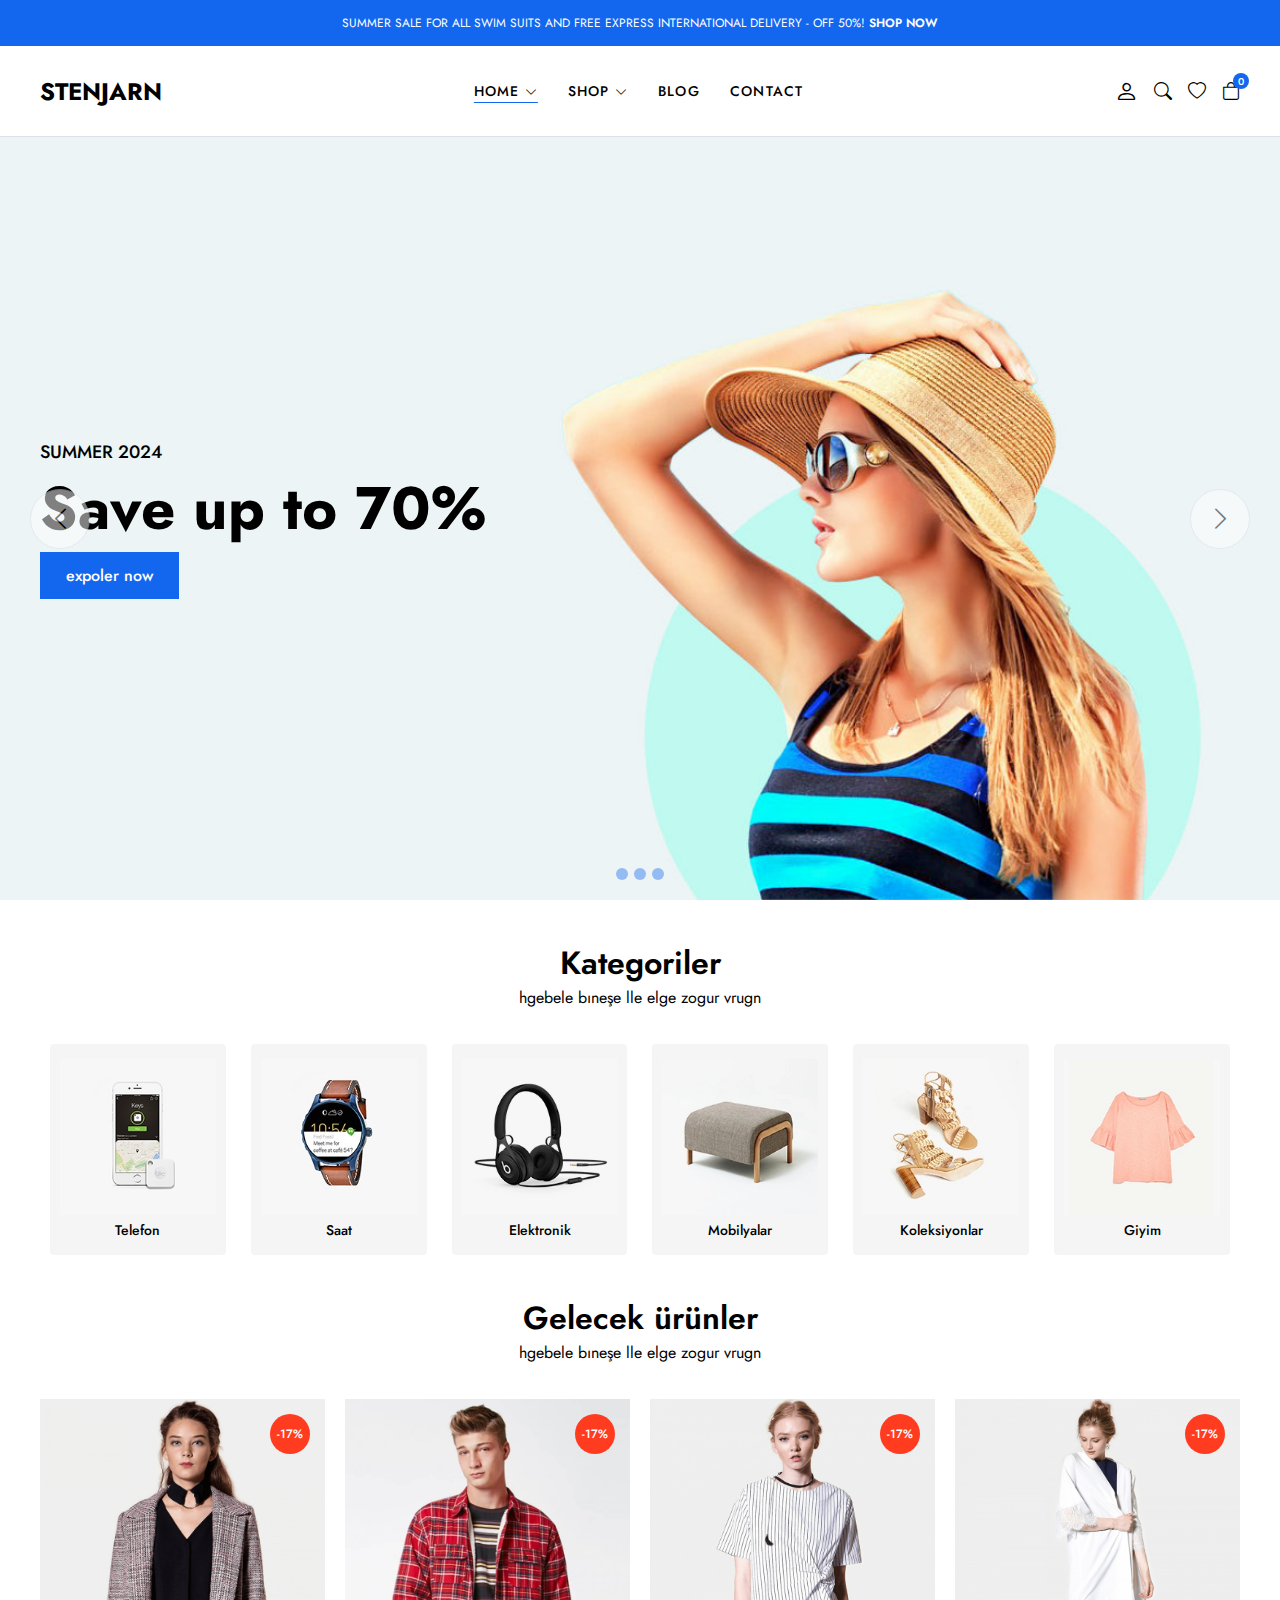
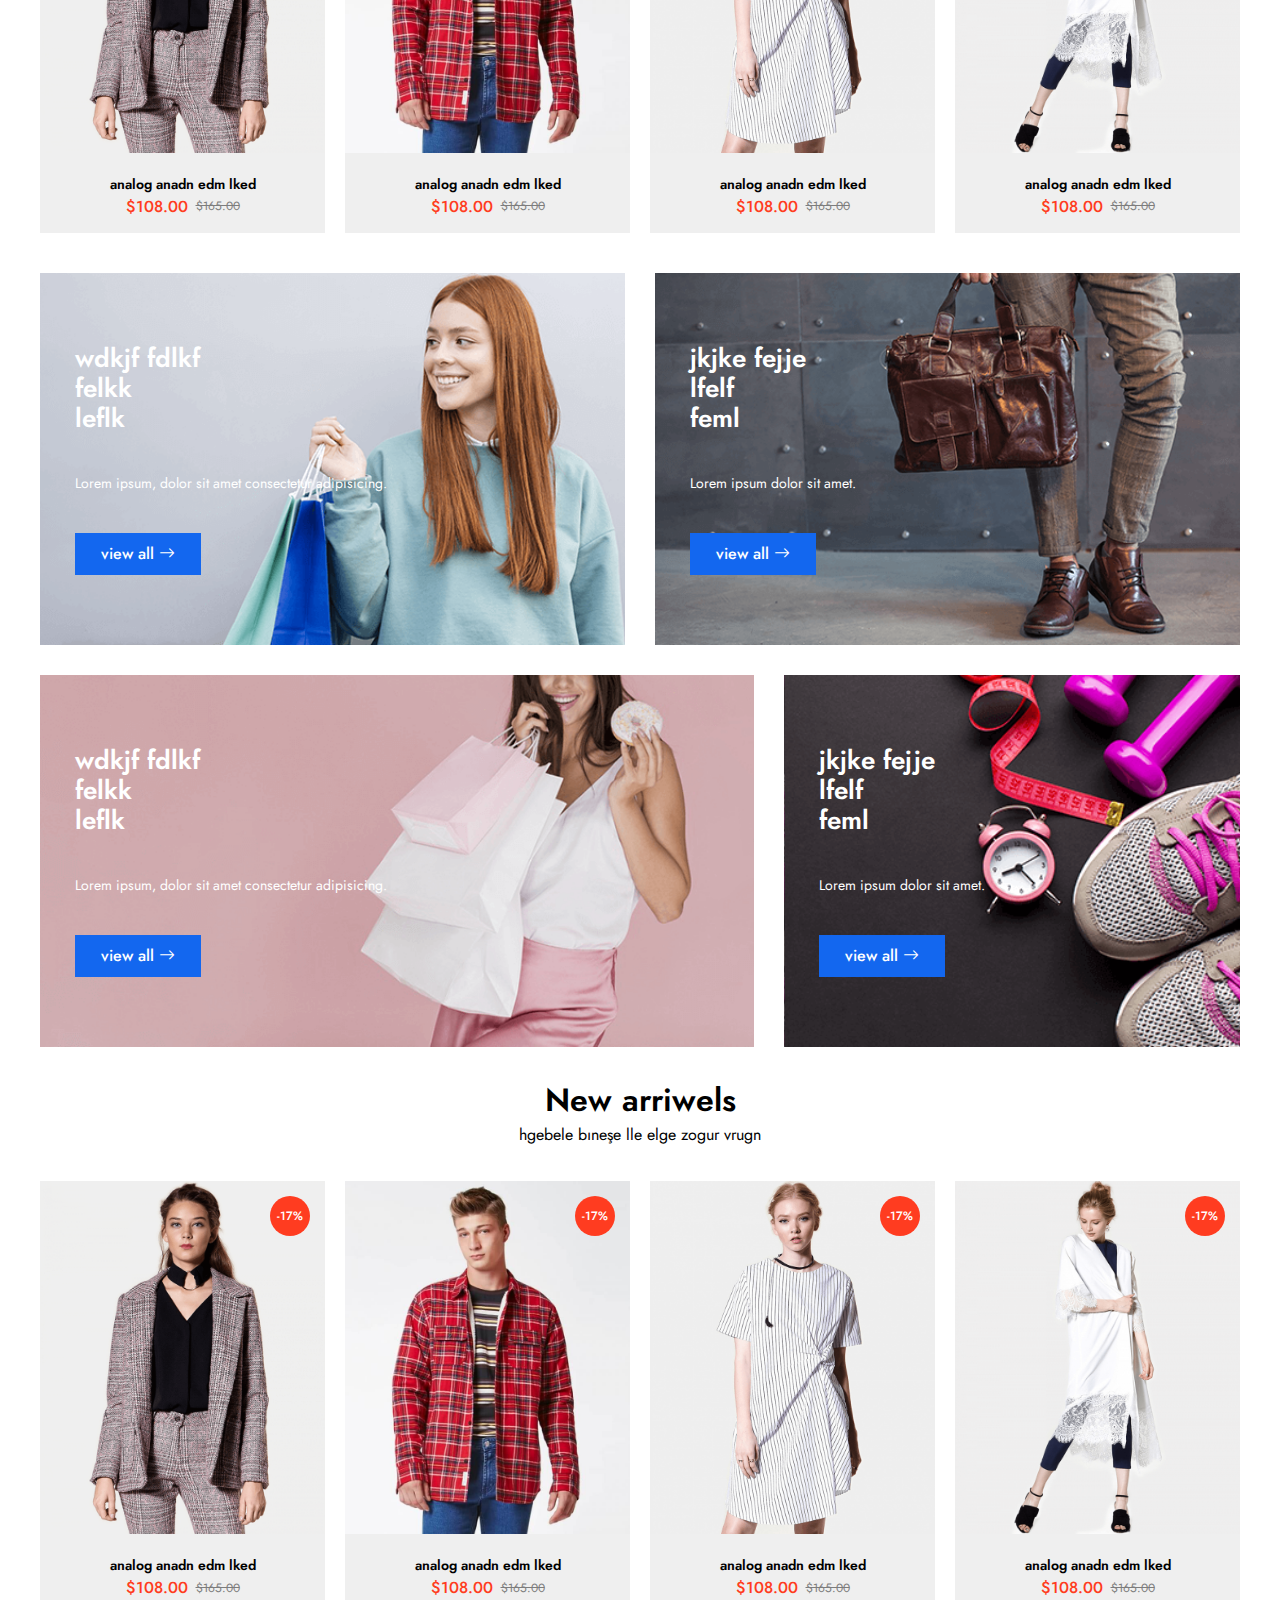
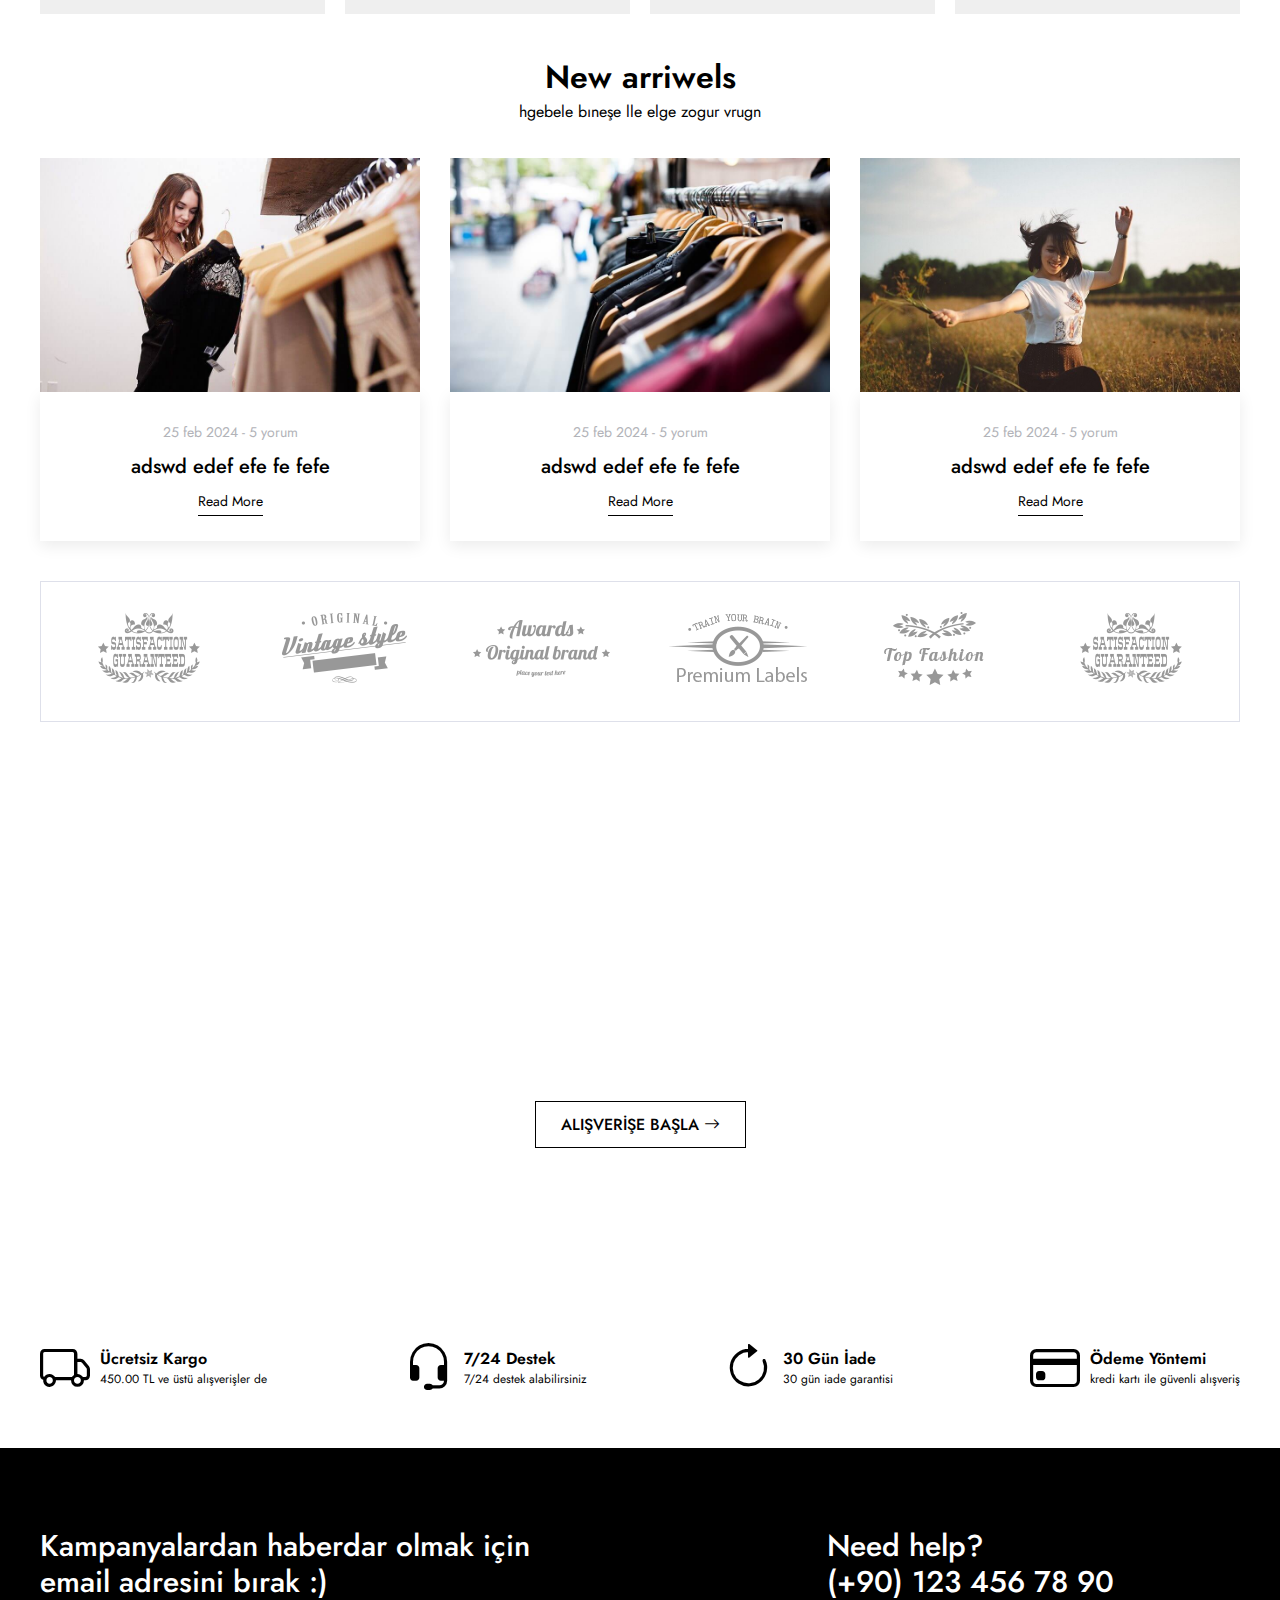
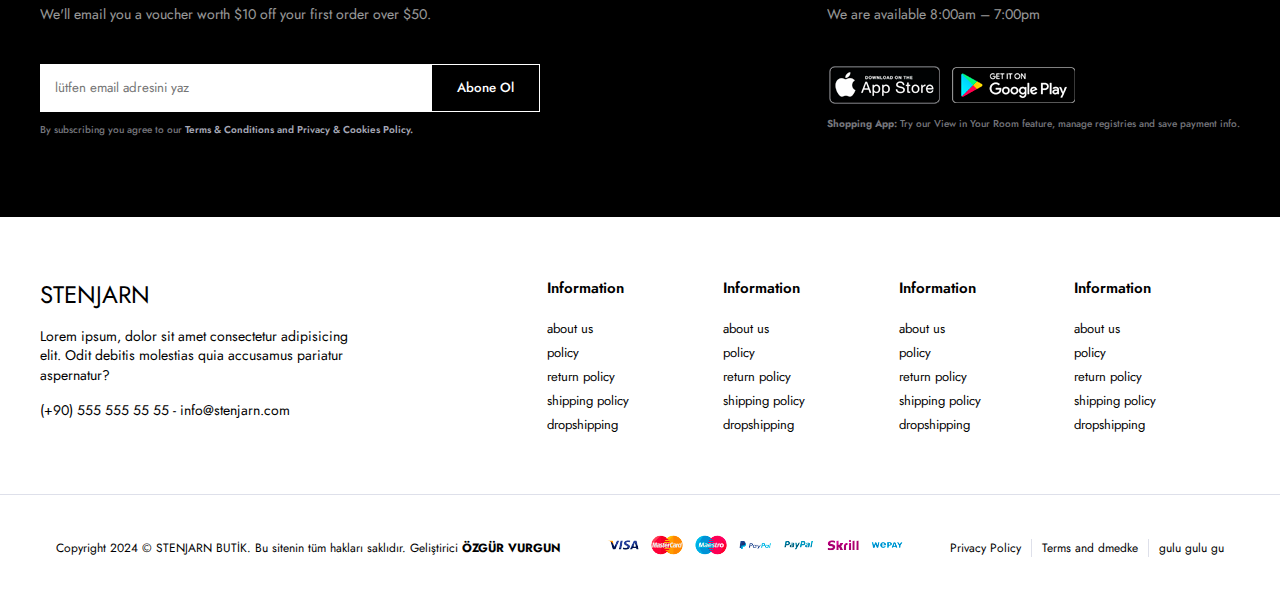
<file: index.html>
<!DOCTYPE html>
<html lang="en">
  <head>
    <meta charset="UTF-8" />
    <meta name="viewport" content="width=, initial-scale=1.0" />
    <!-- bootstrap icons cdn -->
    <link
      rel="stylesheet"
      href="https://cdn.jsdelivr.net/npm/bootstrap-icons@1.11.3/font/bootstrap-icons.min.css"
    />
    <link
      rel="shortcut icon"
      href="assets/img/icons/favicon.png"
      type="image/x-icon"
    />
    <link rel="stylesheet" href="assets/css/main.css" />
    <title>Stenjarn Butik</title>
  </head>
  <body>
    <!-- header start -->
    <header>
      <div class="global-notification">
        <div class="container">
          <p>
            SUMMER SALE FOR ALL SWIM SUITS AND FREE EXPRESS INTERNATIONAL
            DELIVERY - OFF 50%!
            <a href="shop.html">SHOP NOW</a>
          </p>
        </div>
      </div>
      <div class="header-row">
        <div class="container">
          <div class="header-wrapper">
            <div class="header-mobile">
              <i class="bi bi-list"></i>
            </div>
            <div class="header-left">
              <a href="javascript:void(0)"><h1 class="logo">STENJARN</h1></a>
            </div>
            <div class="header-center">
              <nav class="navigation">
                <ul class="menu-list">
                  <li class="menu-list-item">
                    <a class="menu-link active" href="index.html"
                      >HOME <i class="bi bi-chevron-down"></i
                    ></a>
                    <div class="dropdown-menu-wrapper home-dropdown">
                      <ul class="dropdown-menu-content">
                        <li><a href="javascript:void(0)">Home Clean</a></li>
                        <li><a href="javascript:void(0)">Home Clean</a></li>
                        <li><a href="javascript:void(0)">Home Clean</a></li>
                        <li><a href="javascript:void(0)">Home Clean</a></li>
                        <li><a href="javascript:void(0)">Home Clean</a></li>
                        <li><a href="javascript:void(0)">Home Clean</a></li>
                        <li><a href="javascript:void(0)">Home Clean</a></li>
                        <li><a href="javascript:void(0)">Home Clean</a></li>
                      </ul>
                    </div>
                  </li>
                  <li class="menu-list-item megamenu-wrapper">
                    <a class="menu-link" href="shop.html"
                      >SHOP <i class="bi bi-chevron-down"></i
                    ></a>
                    <div class="dropdown-menu-wrapper">
                      <div class="dropdown-menu-megamenu">
                        <div class="megamenu-links">
                          <div class="megamenu-products">
                            <h3 class="megamenu-products-title">Shop Style</h3>
                            <ul class="megamenu-menu-list">
                              <li><a href="javascript:void(0)">Shop standart</a></li>
                              <li><a href="javascript:void(0)">Shop standart</a></li>
                              <li><a href="javascript:void(0)">Shop standart</a></li>
                              <li><a href="javascript:void(0)">Shop standart</a></li>
                              <li><a href="javascript:void(0)">Shop standart</a></li>
                              <li><a href="javascript:void(0)">Shop standart</a></li>
                              <li><a href="javascript:void(0)">Shop standart</a></li>
                            </ul>
                          </div>
                          <div class="megamenu-products">
                            <h3 class="megamenu-products-title">
                              Filter Layout
                            </h3>
                            <ul class="megamenu-menu-list">
                              <li><a href="javascript:void(0)">Shop standart</a></li>
                              <li><a href="javascript:void(0)">Shop standart</a></li>
                              <li><a href="javascript:void(0)">Shop standart</a></li>
                              <li><a href="javascript:void(0)">Shop standart</a></li>
                              <li><a href="javascript:void(0)">Shop standart</a></li>
                              <li><a href="javascript:void(0)">Shop standart</a></li>
                              <li><a href="javascript:void(0)">Shop standart</a></li>
                            </ul>
                          </div>
                          <div class="megamenu-products">
                            <h3 class="megamenu-products-title">Shop Loader</h3>
                            <ul class="megamenu-menu-list">
                              <li><a href="javascript:void(0)">Shop standart</a></li>
                              <li><a href="javascript:void(0)">Shop standart</a></li>
                              <li><a href="javascript:void(0)">Shop standart</a></li>
                              <li><a href="javascript:void(0)">Shop standart</a></li>
                              <li><a href="javascript:void(0)">Shop standart</a></li>
                              <li><a href="javascript:void(0)">Shop standart</a></li>
                              <li><a href="javascript:void(0)">Shop standart</a></li>
                            </ul>
                          </div>
                        </div>
                        <div class="megamenu-single">
                          <a href="javascript:void(0)">
                            <img src="assets/img/mega-menu.jpg" alt="" />
                          </a>
                          <h3 class="megamenu-single-title">
                            JOIN THE LAYERING GANG
                          </h3>
                          <h4 class="megamenu-single-subtitle">
                            baba lkalkd lkdk lkdal dlka
                          </h4>
                          <a href="javascript:void(0)" class="megamenu-single-button btn btn-sm"
                            >Shop Now</a
                          >
                        </div>
                      </div>
                    </div>
                  </li>
                  <li class="menu-list-item">
                    <a class="menu-link" href="blog.html">BLOG</a>
                  </li>
                  <li class="menu-list-item">
                    <a class="menu-link" href="contact.html">CONTACT</a>
                  </li>
                </ul>
              </nav>
              <i class="bi-x-circle"></i>
            </div>
            <div class="header-right">
              <div class="header-right-links">
                <a href="javascript:void(0)" class="header-account">
                  <i class="bi bi-person"></i>
                </a>
                <button class="toggle-button">
                  <i class="bi bi-search"></i>
                </button>
                <a href="javascript:void(0)">
                  <i class="bi bi-heart"></i>
                </a>
                <div class="header-cart">
                  <a href="javascript:void(0)" class="header-cart-link">
                    <i class="bi bi-bag"></i>
                    <span class="header-cart-count">0</span>
                  </a>
                </div>
              </div>
            </div>
          </div>
        </div>
      </div>
    </header>
    <!-- header end -->

    <!-- search modal start -->
    <div class="search-modal">
      <div class="modal-wrapper">
        <h3 class="modal-title">Search for Product</h3>
        <p class="modal-text">tsart toiing see to you are looking fır</p>
        <form class="search-form">
          <input type="text" placeholder="Search a Product" />
          <button>
            <i class="bi bi-search"></i>
          </button>
        </form>
        <div class="search-result">
          <div class="search-heading">
            <h3>ARAMA SONUÇLARI</h3>
          </div>
          <div class="results">
            <a href="javascript:void(0)" class="result-item">
              <img
                src="assets/img/products/product1/1.png"
                class="search-thumb"
              />
              <div class="search-info">
                <h4>analogue run strmapt</h4>
                <span class="search-sku">SKU: 949</span>
                <span class="search-price">10$</span>
              </div>
            </a>
            <a href="javascript:void(0)" class="result-item">
              <img
                src="assets/img/products/product2/1.png"
                class="search-thumb"
              />
              <div class="search-info">
                <h4>analogue run strmapt</h4>
                <span class="search-sku">SKU: 949</span>
                <span class="search-price">10$</span>
              </div>
            </a>
          </div>
        </div>
        <i class="bi bi-x-circle"></i>
      </div>
    </div>
    <!-- search modal end -->

    <!-- slider start -->
    <section class="slider">
      <div class="slider-elements">
        <div class="slider-item">
          <div class="slider-image">
            <img src="assets/img/slider/slider1.png" class="img-fluid" />
          </div>
          <div class="container">
            <p class="slider-title">SUMMER 2024</p>
            <h3 class="slider-heading">Save up to 70%</h3>
            <a href="javascript:void(0)" class="btn btn-primary btn-lg">expoler now</a>
          </div>
        </div>
        <div class="slider-buttons">
          <button>
            <i class="bi bi-chevron-left"></i>
          </button>
          <button>
            <i class="bi bi-chevron-right"></i>
          </button>
        </div>
        <div class="slider-dots">
          <button class="slider-dot">
            <span></span>
          </button>
          <button class="slider-dot">
            <span></span>
          </button>
          <button class="slider-dot">
            <span></span>
          </button>
        </div>
      </div>
    </section>
    <!-- slider end -->

    <!-- category start -->
    <div class="container">
      <section class="categories">
        <div class="section-title">
          <h4>Kategoriler</h4>
          <p>hgebele bıneşe lle elge zogur vrugn</p>
        </div>
        <ul class="category-list">
          <li class="category-item">
            <a href="javascript:void(0)">
              <img
                src="assets/img/categories/categories1.png"
                class="category-image"
              />
              <span class="category-title">Telefon</span>
            </a>
          </li>
          <li class="category-item">
            <a href="javascript:void(0)">
              <img
                src="assets/img/categories/categories2.png"
                class="category-image"
              />
              <span class="category-title">Saat</span>
            </a>
          </li>
          <li class="category-item">
            <a href="javascript:void(0)">
              <img
                src="assets/img/categories/categories3.png"
                class="category-image"
              />
              <span class="category-title">Elektronik</span>
            </a>
          </li>
          <li class="category-item">
            <a href="javascript:void(0)">
              <img
                src="assets/img/categories/categories4.png"
                class="category-image"
              />
              <span class="category-title">Mobilyalar</span>
            </a>
          </li>
          <li class="category-item">
            <a href="javascript:void(0)">
              <img
                src="assets/img/categories/categories5.png"
                class="category-image"
              />
              <span class="category-title">Koleksiyonlar</span>
            </a>
          </li>
          <li class="category-item">
            <a href="javascript:void(0)">
              <img
                src="assets/img/categories/categories6.png"
                class="category-image"
              />
              <span class="category-title">Giyim</span>
            </a>
          </li>
        </ul>
      </section>
    </div>
    <!-- category end -->

    <!-- produts start -->
    <div class="container">
      <section class="products">
        <div class="section-title">
          <h4>Gelecek ürünler</h4>
          <p>hgebele bıneşe lle elge zogur vrugn</p>
        </div>
        <div class="product-wrapper">
          <ul class="product-list">
            <li class="product-item">
              <div class="product-image">
                <a href="javascript:void(0)">
                  <img src="assets/img/products/product1/1.png" class="img1" />
                  <img src="assets/img/products/product1/2.png" class="img2" />
                </a>
              </div>
              <div class="product-info">
                <a href="javascript:void(0)" class="product-title"> analog anadn edm lked </a>
                <div class="product-price">
                  <strong class="new-price">$108.00</strong>
                  <span class="old-price">$165.00</span>
                </div>
                <span class="product-discount">-17%</span>
                <div class="product-links">
                  <button><i class="bi bi-basket-fill"></i></button>
                  <button><i class="bi bi-heart-fill"></i></button>
                  <a href="javascript:void(0)"><i class="bi bi-eye-fill"></i></a>
                  <a href="javascript:void(0)"><i class="bi bi-share-fill"></i></a>
                </div>
              </div>
            </li>
            <li class="product-item">
              <div class="product-image">
                <a href="javascript:void(0)">
                  <img src="assets/img/products/product2/1.png" class="img1" />
                  <img src="assets/img/products/product2/2.png" class="img2" />
                </a>
              </div>
              <div class="product-info">
                <a href="javascript:void(0)" class="product-title"> analog anadn edm lked </a>
                <div class="product-price">
                  <strong class="new-price">$108.00</strong>
                  <span class="old-price">$165.00</span>
                </div>
                <span class="product-discount">-17%</span>
                <div class="product-links">
                  <button><i class="bi bi-basket-fill"></i></button>
                  <button><i class="bi bi-heart-fill"></i></button>
                  <a href="javascript:void(0)"><i class="bi bi-eye-fill"></i></a>
                  <a href="javascript:void(0)"><i class="bi bi-share-fill"></i></a>
                </div>
              </div>
            </li>
            <li class="product-item">
              <div class="product-image">
                <a href="javascript:void(0)">
                  <img src="assets/img/products/product3/1.png" class="img1" />
                  <img src="assets/img/products/product3/2.png" class="img2" />
                </a>
              </div>
              <div class="product-info">
                <a href="javascript:void(0)" class="product-title"> analog anadn edm lked </a>
                <div class="product-price">
                  <strong class="new-price">$108.00</strong>
                  <span class="old-price">$165.00</span>
                </div>
                <span class="product-discount">-17%</span>
                <div class="product-links">
                  <button><i class="bi bi-basket-fill"></i></button>
                  <button><i class="bi bi-heart-fill"></i></button>
                  <a href="javascript:void(0)"><i class="bi bi-eye-fill"></i></a>
                  <a href="javascript:void(0)"><i class="bi bi-share-fill"></i></a>
                </div>
              </div>
            </li>
            <li class="product-item">
              <div class="product-image">
                <a href="javascript:void(0)">
                  <img src="assets/img/products/product4/1.png" class="img1" />
                  <img src="assets/img/products/product4/2.png" class="img2" />
                </a>
              </div>
              <div class="product-info">
                <a href="javascript:void(0)" class="product-title"> analog anadn edm lked </a>
                <div class="product-price">
                  <strong class="new-price">$108.00</strong>
                  <span class="old-price">$165.00</span>
                </div>
                <span class="product-discount">-17%</span>
                <div class="product-links">
                  <button><i class="bi bi-basket-fill"></i></button>
                  <button><i class="bi bi-heart-fill"></i></button>
                  <a href="javascript:void(0)"><i class="bi bi-eye-fill"></i></a>
                  <a href="javascript:void(0)"><i class="bi bi-share-fill"></i></a>
                </div>
              </div>
            </li>
          </ul>
        </div>
      </section>
    </div>
    <!-- produts end -->

    <!-- campaigns start -->
    <div class="container">
      <section class="campaigns">
        <div class="campaigns-wrapper">
          <div class="campaign-item">
            <h3 class="campaign-title">
              wdkjf fdlkf <br />
              felkk
              <br />
              leflk
            </h3>
            <p class="campaign-desc">
              Lorem ipsum, dolor sit amet consectetur adipisicing.
            </p>
            <a href="javascript:void(0)" class="btn btn-primary"
              >view all <i class="bi bi-arrow-right"></i
            ></a>
          </div>
          <div class="campaign-item">
            <h3 class="campaign-title">
              jkjke fejje <br />
              lfelf
              <br />
              feml
            </h3>
            <p class="campaign-desc">Lorem ipsum dolor sit amet.</p>
            <a href="javascript:void(0)" class="btn btn-primary"
              >view all <i class="bi bi-arrow-right"></i
            ></a>
          </div>
        </div>
        <div class="campaigns-wrapper">
          <div class="campaign-item">
            <h3 class="campaign-title">
              wdkjf fdlkf <br />
              felkk
              <br />
              leflk
            </h3>
            <p class="campaign-desc">
              Lorem ipsum, dolor sit amet consectetur adipisicing.
            </p>
            <a href="javascript:void(0)" class="btn btn-primary"
              >view all <i class="bi bi-arrow-right"></i
            ></a>
          </div>
          <div class="campaign-item">
            <h3 class="campaign-title">
              jkjke fejje <br />
              lfelf
              <br />
              feml
            </h3>
            <p class="campaign-desc">Lorem ipsum dolor sit amet.</p>
            <a href="javascript:void(0)" class="btn btn-primary"
              >view all <i class="bi bi-arrow-right"></i
            ></a>
          </div>
        </div>
      </section>
    </div>
    <!-- campaigns end -->

    <!-- new arrivals start -->
    <div class="container">
      <section class="products">
        <div class="section-title">
          <h4>New arriwels</h4>
          <p>hgebele bıneşe lle elge zogur vrugn</p>
        </div>
        <div class="product-wrapper">
          <ul class="product-list">
            <li class="product-item">
              <div class="product-image">
                <a href="javascript:void(0)">
                  <img src="assets/img/products/product1/1.png" class="img1" />
                  <img src="assets/img/products/product1/2.png" class="img2" />
                </a>
              </div>
              <div class="product-info">
                <a href="javascript:void(0)" class="product-title"> analog anadn edm lked </a>
                <div class="product-price">
                  <strong class="new-price">$108.00</strong>
                  <span class="old-price">$165.00</span>
                </div>
                <span class="product-discount">-17%</span>
                <div class="product-links">
                  <button><i class="bi bi-basket-fill"></i></button>
                  <button><i class="bi bi-heart-fill"></i></button>
                  <a href="javascript:void(0)"><i class="bi bi-eye-fill"></i></a>
                  <a href="javascript:void(0)"><i class="bi bi-share-fill"></i></a>
                </div>
              </div>
            </li>
            <li class="product-item">
              <div class="product-image">
                <a href="javascript:void(0)">
                  <img src="assets/img/products/product2/1.png" class="img1" />
                  <img src="assets/img/products/product2/2.png" class="img2" />
                </a>
              </div>
              <div class="product-info">
                <a href="javascript:void(0)" class="product-title"> analog anadn edm lked </a>
                <div class="product-price">
                  <strong class="new-price">$108.00</strong>
                  <span class="old-price">$165.00</span>
                </div>
                <span class="product-discount">-17%</span>
                <div class="product-links">
                  <button><i class="bi bi-basket-fill"></i></button>
                  <button><i class="bi bi-heart-fill"></i></button>
                  <a href="javascript:void(0)"><i class="bi bi-eye-fill"></i></a>
                  <a href="javascript:void(0)"><i class="bi bi-share-fill"></i></a>
                </div>
              </div>
            </li>
            <li class="product-item">
              <div class="product-image">
                <a href="javascript:void(0)">
                  <img src="assets/img/products/product3/1.png" class="img1" />
                  <img src="assets/img/products/product3/2.png" class="img2" />
                </a>
              </div>
              <div class="product-info">
                <a href="javascript:void(0)" class="product-title"> analog anadn edm lked </a>
                <div class="product-price">
                  <strong class="new-price">$108.00</strong>
                  <span class="old-price">$165.00</span>
                </div>
                <span class="product-discount">-17%</span>
                <div class="product-links">
                  <button><i class="bi bi-basket-fill"></i></button>
                  <button><i class="bi bi-heart-fill"></i></button>
                  <a href="javascript:void(0)"><i class="bi bi-eye-fill"></i></a>
                  <a href="javascript:void(0)"><i class="bi bi-share-fill"></i></a>
                </div>
              </div>
            </li>
            <li class="product-item">
              <div class="product-image">
                <a href="javascript:void(0)">
                  <img src="assets/img/products/product4/1.png" class="img1" />
                  <img src="assets/img/products/product4/2.png" class="img2" />
                </a>
              </div>
              <div class="product-info">
                <a href="javascript:void(0)" class="product-title"> analog anadn edm lked </a>
                <div class="product-price">
                  <strong class="new-price">$108.00</strong>
                  <span class="old-price">$165.00</span>
                </div>
                <span class="product-discount">-17%</span>
                <div class="product-links">
                  <button><i class="bi bi-basket-fill"></i></button>
                  <button><i class="bi bi-heart-fill"></i></button>
                  <a href="javascript:void(0)"><i class="bi bi-eye-fill"></i></a>
                  <a href="javascript:void(0)"><i class="bi bi-share-fill"></i></a>
                </div>
              </div>
            </li>
          </ul>
        </div>
      </section>
    </div>
    <!-- new arrivals start end -->

    <!-- blog start -->
    <div class="container">
      <section class="blog">
        <div class="section-title">
          <h4>New arriwels</h4>
          <p>hgebele bıneşe lle elge zogur vrugn</p>
        </div>
        <ul class="blog-list">
          <li class="blog-item">
            <a href="javascript:void(0)" class="blog-image">
              <img src="assets/img/blogs/blog1.jpg" />
            </a>
            <div class="blog-info">
              <div class="blog-info-top">
                <span>25 feb 2024 </span> - <span>5 yorum</span>
              </div>
              <div class="blog-info-center">
                <a href="javascript:void(0)">adswd edef efe fe fefe</a>
              </div>
              <div class="blog-info-bottom">
                <a href="javascript:void(0)">Read More</a>
              </div>
            </div>
          </li>
          <li class="blog-item">
            <a href="javascript:void(0)" class="blog-image">
              <img src="assets/img/blogs/blog2.jpg" />
            </a>
            <div class="blog-info">
              <div class="blog-info-top">
                <span>25 feb 2024 </span> - <span>5 yorum</span>
              </div>
              <div class="blog-info-center">
                <a href="javascript:void(0)">adswd edef efe fe fefe</a>
              </div>
              <div class="blog-info-bottom">
                <a href="javascript:void(0)">Read More</a>
              </div>
            </div>
          </li>
          <li class="blog-item">
            <a href="javascript:void(0)" class="blog-image">
              <img src="assets/img/blogs/blog3.jpg" />
            </a>
            <div class="blog-info">
              <div class="blog-info-top">
                <span>25 feb 2024 </span> - <span>5 yorum</span>
              </div>
              <div class="blog-info-center">
                <a href="javascript:void(0)">adswd edef efe fe fefe</a>
              </div>
              <div class="blog-info-bottom">
                <a href="javascript:void(0)">Read More</a>
              </div>
            </div>
          </li>
        </ul>
      </section>
    </div>
    <!-- blog end -->

    <!-- brands start -->
    <div class="container">
      <section class="brands">
        <ul class="brand-list">
          <li class="brand-item">
            <a href="javascript:void(0)"><img src="assets/img/brands/brand1.png" /></a>
          </li>
          <li class="brand-item">
            <a href="javascript:void(0)"><img src="assets/img/brands/brand2.png" /></a>
          </li>
          <li class="brand-item">
            <a href="javascript:void(0)"><img src="assets/img/brands/brand3.png" /></a>
          </li>
          <li class="brand-item">
            <a href="javascript:void(0)"><img src="assets/img/brands/brand4.png" /></a>
          </li>
          <li class="brand-item">
            <a href="javascript:void(0)"><img src="assets/img/brands/brand5.png" /></a>
          </li>
          <li class="brand-item">
            <a href="javascript:void(0)"><img src="assets/img/brands/brand1.png" /></a>
          </li>
        </ul>
      </section>
    </div>
    <!-- brands end -->

    <!-- campaign single start -->
    <div class="campaign-single">
      <div class="container">
        <div class="campaign-wrapper">
          <h6>Yeni Sezon İndirimleri</h6>
          <strong>Sepette %40 İndirim</strong>
          <span></span>
          <a href="javascript:void(0)" class="btn btn-lg">
            ALIŞVERİŞE BAŞLA <i class="bi bi-arrow-right"></i>
          </a>
        </div>
      </div>
    </div>
    <!-- campaign single end -->

    <!-- policy start -->
    <section class="policy">
      <div class="container">
        <ul class="policy-list">
          <li class="policy-item">
            <i class="bi bi-truck"></i>
            <div class="policy-texts">
              <strong>Ücretsiz Kargo</strong>
              <span>450.00 TL ve üstü alışverişler de</span>
            </div>
          </li>
          <li class="policy-item">
            <i class="bi bi-headset"></i>
            <div class="policy-texts">
              <strong>7/24 Destek</strong>
              <span>7/24 destek alabilirsiniz</span>
            </div>
          </li>
          <li class="policy-item">
            <i class="bi bi-arrow-clockwise"></i>
            <div class="policy-texts">
              <strong>30 Gün İade</strong>
              <span>30 gün iade garantisi</span>
            </div>
          </li>
          <li class="policy-item">
            <i class="bi bi-credit-card"></i>
            <div class="policy-texts">
              <strong>Ödeme Yöntemi</strong>
              <span>kredi kartı ile güvenli alışveriş</span>
            </div>
          </li>
        </ul>
      </div>
    </section>
    <!-- policy end -->

    <!-- footer start -->
    <footer>
      <div class="subscribe-row">
        <div class="container">
          <div class="footer-row-wrapper">
            <div class="footer-subscribe-wrapper">
              <div class="footer-subscribe">
                <div class="footer-subscribe-top">
                  <h6 class="subscribe-title">
                    Kampanyalardan haberdar olmak için email adresini bırak :)
                  </h6>
                  <div class="subscribe-desc">
                    We'll email you a voucher worth $10 off your first order
                    over $50.
                  </div>
                  <div class="footer-subscribe-bottom">
                    <form>
                      <input
                        type="text"
                        placeholder="lütfen email adresini yaz"
                      />
                      <button class="btn">Abone Ol</button>
                    </form>
                    <div class="privacy-text">
                      <p>
                        By subscribing you agree to our
                        <a href="javascript:void(0)">
                          Terms & Conditions and Privacy & Cookies Policy.
                        </a>
                      </p>
                    </div>
                  </div>
                </div>
              </div>
            </div>
            <div class="footer-contact-wrapper">
              <div class="footer-contact-top">
                <h6 class="contact-title">
                  Need help? <br />
                  (+90) 123 456 78 90
                </h6>
                <p class="contact-desc">We are available 8:00am – 7:00pm</p>
              </div>
              <div class="footer-contact-bottom">
                <div class="download-app">
                  <a href="javascript:void(0)">
                    <img src="assets/img/footer/app-store.png" alt="" />
                  </a>
                  <a href="javascript:void(0)">
                    <img src="assets/img/footer/google-play.png" alt="" />
                  </a>
                </div>
                <p class="privacy-text">
                  <strong>Shopping App:</strong> Try our View in Your Room
                  feature, manage registries and save payment info.
                </p>
              </div>
            </div>
          </div>
        </div>
      </div>
      <div class="widgets-row">
        <div class="container">
          <div class="footer-widgets">
            <div class="brand-info">
              <div class="footer-logo">
                <a href="javascript:void(0)" class="logo">STENJARN</a>
              </div>
              <div class="footer-desc">
                <p>
                  Lorem ipsum, dolor sit amet consectetur adipisicing elit. Odit
                  debitis molestias quia accusamus pariatur aspernatur?
                </p>
              </div>
              <div class="footer-contact">
                <p>
                  <a href="tel:+905555555555">(+90) 555 555 55 55</a> -
                  <a href="mailto:info@stenjarn.com">info@stenjarn.com</a>
                </p>
              </div>
            </div>
            <div class="widget-nav-menu">
              <h4>Information</h4>
              <ul class="menu-list">
                <li><a href="javascript:void(0)">about us</a></li>
                <li><a href="javascript:void(0)">policy</a></li>
                <li><a href="javascript:void(0)">return policy</a></li>
                <li><a href="javascript:void(0)">shipping policy</a></li>
                <li><a href="javascript:void(0)">dropshipping</a></li>
              </ul>
            </div>
            <div class="widget-nav-menu">
              <h4>Information</h4>
              <ul class="menu-list">
                <li><a href="javascript:void(0)">about us</a></li>
                <li><a href="javascript:void(0)">policy</a></li>
                <li><a href="javascript:void(0)">return policy</a></li>
                <li><a href="javascript:void(0)">shipping policy</a></li>
                <li><a href="javascript:void(0)">dropshipping</a></li>
              </ul>
            </div>
            <div class="widget-nav-menu">
              <h4>Information</h4>
              <ul class="menu-list">
                <li><a href="javascript:void(0)">about us</a></li>
                <li><a href="javascript:void(0)">policy</a></li>
                <li><a href="javascript:void(0)">return policy</a></li>
                <li><a href="javascript:void(0)">shipping policy</a></li>
                <li><a href="javascript:void(0)">dropshipping</a></li>
              </ul>
            </div>
            <div class="widget-nav-menu">
              <h4>Information</h4>
              <ul class="menu-list">
                <li><a href="javascript:void(0)">about us</a></li>
                <li><a href="javascript:void(0)">policy</a></li>
                <li><a href="javascript:void(0)">return policy</a></li>
                <li><a href="javascript:void(0)">shipping policy</a></li>
                <li><a href="javascript:void(0)">dropshipping</a></li>
              </ul>
            </div>
          </div>
        </div>
      </div>
      <div class="copyright-row">
        <div class="container">
          <div class="footer-copyright">
            <div class="site-copyright">
              <p>
                Copyright 2024 &copy; STENJARN BUTİK. Bu sitenin tüm hakları
                saklıdır. Geliştirici
                <strong>ÖZGÜR VURGUN</strong>
              </p>
            </div>
            <a href="javascript:void(0)">
              <img src="assets/img/footer/cards.png" />
            </a>
            <div class="footer-menu">
              <ul class="footer-menu-list">
                <li class="list-item">
                  <a href="javascript:void(0)">Privacy Policy</a>
                </li>
                <li class="list-item">
                  <a href="javascript:void(0)">Terms and dmedke</a>
                </li>
                <li class="list-item">
                  <a href="javascript:void(0)">gulu gulu gu</a>
                </li>
              </ul>
            </div>
          </div>
        </div>
      </div>
    </footer>
    <!-- footer end -->
  </body>
</html>
</file>
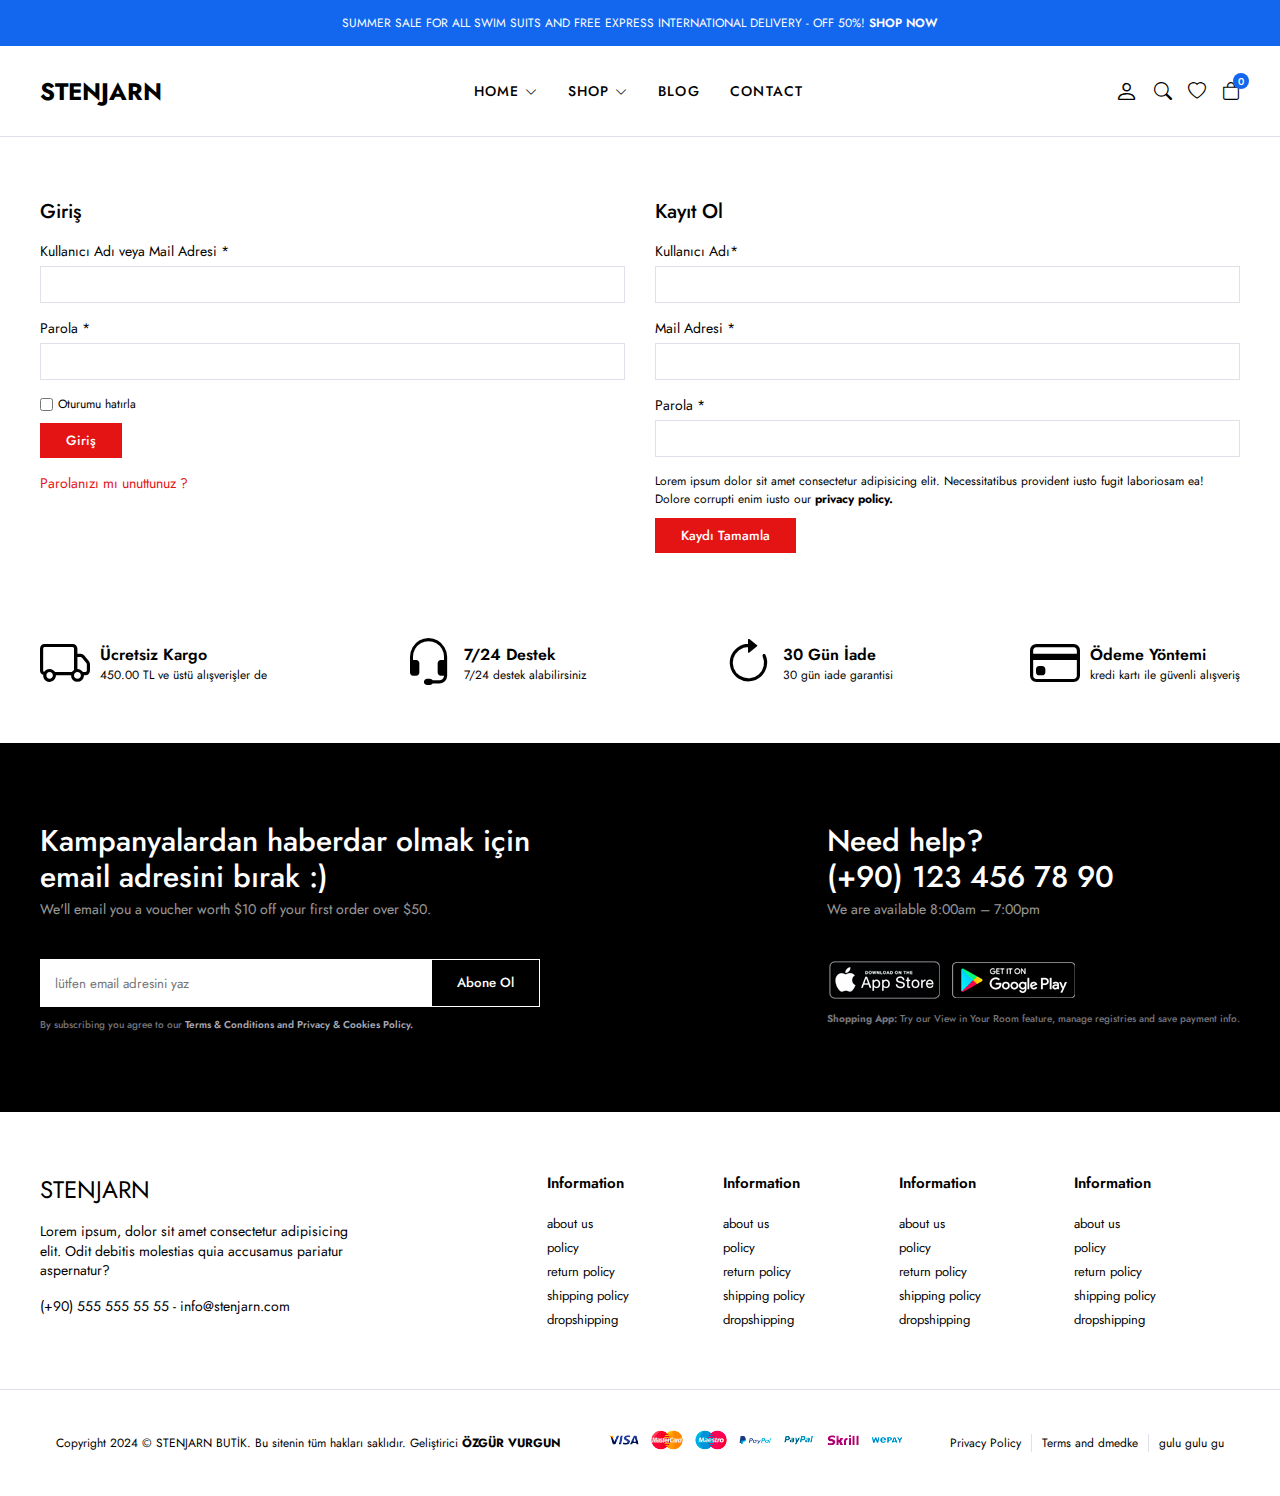
<file: account.html>
<!DOCTYPE html>
<html lang="en">
  <head>
    <meta charset="UTF-8" />
    <meta name="viewport" content="width=, initial-scale=1.0" />
    <!-- bootstrap icons cdn -->
    <link
      rel="stylesheet"
      href="https://cdn.jsdelivr.net/npm/bootstrap-icons@1.11.3/font/bootstrap-icons.min.css"
    />
    <link
      rel="shortcut icon"
      href="assets/img/icons/favicon.png"
      type="image/x-icon"
    />
    <link rel="stylesheet" href="assets/css/main.css" />
    <title>Stenjarn Butik | Hesap</title>
  </head>
  <body>
    <!-- header start -->
    <header>
      <div class="global-notification">
        <div class="container">
          <p>
            SUMMER SALE FOR ALL SWIM SUITS AND FREE EXPRESS INTERNATIONAL
            DELIVERY - OFF 50%!
            <a href="shop.html">SHOP NOW</a>
          </p>
        </div>
      </div>
      <div class="header-row">
        <div class="container">
          <div class="header-wrapper">
            <div class="header-mobile">
              <i class="bi bi-list"></i>
            </div>
            <div class="header-left">
              <a href="javascript:void(0)"><h1 class="logo">STENJARN</h1></a>
            </div>
            <div class="header-center">
              <nav class="navigation">
                <ul class="menu-list">
                  <li class="menu-list-item">
                    <a class="menu-link" href="index.html"
                      >HOME <i class="bi bi-chevron-down"></i
                    ></a>
                    <div class="dropdown-menu-wrapper home-dropdown">
                      <ul class="dropdown-menu-content">
                        <li><a href="javascript:void(0)">Home Clean</a></li>
                        <li><a href="javascript:void(0)">Home Clean</a></li>
                        <li><a href="javascript:void(0)">Home Clean</a></li>
                        <li><a href="javascript:void(0)">Home Clean</a></li>
                        <li><a href="javascript:void(0)">Home Clean</a></li>
                        <li><a href="javascript:void(0)">Home Clean</a></li>
                        <li><a href="javascript:void(0)">Home Clean</a></li>
                        <li><a href="javascript:void(0)">Home Clean</a></li>
                      </ul>
                    </div>
                  </li>
                  <li class="menu-list-item megamenu-wrapper">
                    <a class="menu-link" href="shop.html"
                      >SHOP <i class="bi bi-chevron-down"></i
                    ></a>
                    <div class="dropdown-menu-wrapper">
                      <div class="dropdown-menu-megamenu">
                        <div class="megamenu-links">
                          <div class="megamenu-products">
                            <h3 class="megamenu-products-title">Shop Style</h3>
                            <ul class="megamenu-menu-list">
                              <li>
                                <a href="javascript:void(0)">Shop standart</a>
                              </li>
                              <li>
                                <a href="javascript:void(0)">Shop standart</a>
                              </li>
                              <li>
                                <a href="javascript:void(0)">Shop standart</a>
                              </li>
                              <li>
                                <a href="javascript:void(0)">Shop standart</a>
                              </li>
                              <li>
                                <a href="javascript:void(0)">Shop standart</a>
                              </li>
                              <li>
                                <a href="javascript:void(0)">Shop standart</a>
                              </li>
                              <li>
                                <a href="javascript:void(0)">Shop standart</a>
                              </li>
                            </ul>
                          </div>
                          <div class="megamenu-products">
                            <h3 class="megamenu-products-title">
                              Filter Layout
                            </h3>
                            <ul class="megamenu-menu-list">
                              <li>
                                <a href="javascript:void(0)">Shop standart</a>
                              </li>
                              <li>
                                <a href="javascript:void(0)">Shop standart</a>
                              </li>
                              <li>
                                <a href="javascript:void(0)">Shop standart</a>
                              </li>
                              <li>
                                <a href="javascript:void(0)">Shop standart</a>
                              </li>
                              <li>
                                <a href="javascript:void(0)">Shop standart</a>
                              </li>
                              <li>
                                <a href="javascript:void(0)">Shop standart</a>
                              </li>
                              <li>
                                <a href="javascript:void(0)">Shop standart</a>
                              </li>
                            </ul>
                          </div>
                          <div class="megamenu-products">
                            <h3 class="megamenu-products-title">Shop Loader</h3>
                            <ul class="megamenu-menu-list">
                              <li>
                                <a href="javascript:void(0)">Shop standart</a>
                              </li>
                              <li>
                                <a href="javascript:void(0)">Shop standart</a>
                              </li>
                              <li>
                                <a href="javascript:void(0)">Shop standart</a>
                              </li>
                              <li>
                                <a href="javascript:void(0)">Shop standart</a>
                              </li>
                              <li>
                                <a href="javascript:void(0)">Shop standart</a>
                              </li>
                              <li>
                                <a href="javascript:void(0)">Shop standart</a>
                              </li>
                              <li>
                                <a href="javascript:void(0)">Shop standart</a>
                              </li>
                            </ul>
                          </div>
                        </div>
                        <div class="megamenu-single">
                          <a href="javascript:void(0)">
                            <img src="assets/img/mega-menu.jpg" alt="" />
                          </a>
                          <h3 class="megamenu-single-title">
                            JOIN THE LAYERING GANG
                          </h3>
                          <h4 class="megamenu-single-subtitle">
                            baba lkalkd lkdk lkdal dlka
                          </h4>
                          <a
                            href="javascript:void(0)"
                            class="megamenu-single-button btn btn-sm"
                            >Shop Now</a
                          >
                        </div>
                      </div>
                    </div>
                  </li>
                  <li class="menu-list-item">
                    <a class="menu-link" href="blog.html">BLOG</a>
                  </li>
                  <li class="menu-list-item">
                    <a class="menu-link" href="contact.html">CONTACT</a>
                  </li>
                </ul>
              </nav>
              <i class="bi-x-circle"></i>
            </div>
            <div class="header-right">
              <div class="header-right-links">
                <a href="javascript:void(0)" class="header-account">
                  <i class="bi bi-person"></i>
                </a>
                <button class="toggle-button">
                  <i class="bi bi-search"></i>
                </button>
                <a href="javascript:void(0)">
                  <i class="bi bi-heart"></i>
                </a>
                <div class="header-cart">
                  <a href="javascript:void(0)" class="header-cart-link">
                    <i class="bi bi-bag"></i>
                    <span class="header-cart-count">0</span>
                  </a>
                </div>
              </div>
            </div>
          </div>
        </div>
      </div>
    </header>
    <!-- header end -->

    <!-- search modal start -->
    <div class="search-modal">
      <div class="modal-wrapper">
        <h3 class="modal-title">Search for Product</h3>
        <p class="modal-text">tsart toiing see to you are looking fır</p>
        <form class="search-form">
          <input type="text" placeholder="Search a Product" />
          <button>
            <i class="bi bi-search"></i>
          </button>
        </form>
        <div class="search-result">
          <div class="search-heading">
            <h3>ARAMA SONUÇLARI</h3>
          </div>
          <div class="results">
            <a href="javascript:void(0)" class="result-item">
              <img
                src="assets/img/products/product1/1.png"
                class="search-thumb"
              />
              <div class="search-info">
                <h4>analogue run strmapt</h4>
                <span class="search-sku">SKU: 949</span>
                <span class="search-price">10$</span>
              </div>
            </a>
            <a href="javascript:void(0)" class="result-item">
              <img
                src="assets/img/products/product2/1.png"
                class="search-thumb"
              />
              <div class="search-info">
                <h4>analogue run strmapt</h4>
                <span class="search-sku">SKU: 949</span>
                <span class="search-price">10$</span>
              </div>
            </a>
          </div>
        </div>
        <i class="bi bi-x-circle"></i>
      </div>
    </div>
    <!-- search modal end -->

    <!-- account start -->
    <div class="container">
      <div class="section account-page">
        <div class="account-wrapper">
          <div class="account-column">
            <h5>Giriş</h5>
            <form>
              <div>
                <label>
                  <span>Kullanıcı Adı veya Mail Adresi *</span>
                  <input type="text" />
                </label>
              </div>
              <div>
                <label>
                  <span>Parola *</span>
                  <input type="password" />
                </label>
              </div>
              <p class="remember">
                <label>
                  <input type="checkbox" />
                  <span>Oturumu hatırla</span>
                </label>
                <button class="btn btn-sm">Giriş</button>
              </p>
              <a href="javascript:void(0)" class="form-link">
                Parolanızı mı unuttunuz ?
              </a>
            </form>
          </div>
          <div class="account-column">
            <h5>Kayıt Ol</h5>
            <form>
              <div>
                <label>
                  <span>Kullanıcı Adı*</span>
                  <input type="text" />
                </label>
              </div>
              <div>
                <label>
                  <span>Mail Adresi *</span>
                  <input type="email" />
                </label>
              </div>
              <div>
                <label>
                  <span>Parola *</span>
                  <input type="password" />
                </label>
              </div>
              <div class="privacy-policy-text remember">
                <p>
                  Lorem ipsum dolor sit amet consectetur adipisicing elit.
                  Necessitatibus provident iusto fugit laboriosam ea! Dolore
                  corrupti enim iusto our
                  <a href="javascript:void(0)">
                    <strong>privacy policy.</strong>
                  </a>
                </p>
                <button class="btn btn-sm">Kaydı Tamamla</button>
              </div>
            </form>
          </div>
        </div>
      </div>
    </div>
    <!-- account end -->

    <!-- policy start -->
    <section class="policy">
      <div class="container">
        <ul class="policy-list">
          <li class="policy-item">
            <i class="bi bi-truck"></i>
            <div class="policy-texts">
              <strong>Ücretsiz Kargo</strong>
              <span>450.00 TL ve üstü alışverişler de</span>
            </div>
          </li>
          <li class="policy-item">
            <i class="bi bi-headset"></i>
            <div class="policy-texts">
              <strong>7/24 Destek</strong>
              <span>7/24 destek alabilirsiniz</span>
            </div>
          </li>
          <li class="policy-item">
            <i class="bi bi-arrow-clockwise"></i>
            <div class="policy-texts">
              <strong>30 Gün İade</strong>
              <span>30 gün iade garantisi</span>
            </div>
          </li>
          <li class="policy-item">
            <i class="bi bi-credit-card"></i>
            <div class="policy-texts">
              <strong>Ödeme Yöntemi</strong>
              <span>kredi kartı ile güvenli alışveriş</span>
            </div>
          </li>
        </ul>
      </div>
    </section>
    <!-- policy end -->

    <!-- footer start -->
    <footer>
      <div class="subscribe-row">
        <div class="container">
          <div class="footer-row-wrapper">
            <div class="footer-subscribe-wrapper">
              <div class="footer-subscribe">
                <div class="footer-subscribe-top">
                  <h6 class="subscribe-title">
                    Kampanyalardan haberdar olmak için email adresini bırak :)
                  </h6>
                  <div class="subscribe-desc">
                    We'll email you a voucher worth $10 off your first order
                    over $50.
                  </div>
                  <div class="footer-subscribe-bottom">
                    <form>
                      <input
                        type="text"
                        placeholder="lütfen email adresini yaz"
                      />
                      <button class="btn">Abone Ol</button>
                    </form>
                    <div class="privacy-text">
                      <p>
                        By subscribing you agree to our
                        <a href="javascript:void(0)">
                          Terms & Conditions and Privacy & Cookies Policy.
                        </a>
                      </p>
                    </div>
                  </div>
                </div>
              </div>
            </div>
            <div class="footer-contact-wrapper">
              <div class="footer-contact-top">
                <h6 class="contact-title">
                  Need help? <br />
                  (+90) 123 456 78 90
                </h6>
                <p class="contact-desc">We are available 8:00am – 7:00pm</p>
              </div>
              <div class="footer-contact-bottom">
                <div class="download-app">
                  <a href="javascript:void(0)">
                    <img src="assets/img/footer/app-store.png" alt="" />
                  </a>
                  <a href="javascript:void(0)">
                    <img src="assets/img/footer/google-play.png" alt="" />
                  </a>
                </div>
                <p class="privacy-text">
                  <strong>Shopping App:</strong> Try our View in Your Room
                  feature, manage registries and save payment info.
                </p>
              </div>
            </div>
          </div>
        </div>
      </div>
      <div class="widgets-row">
        <div class="container">
          <div class="footer-widgets">
            <div class="brand-info">
              <div class="footer-logo">
                <a href="javascript:void(0)" class="logo">STENJARN</a>
              </div>
              <div class="footer-desc">
                <p>
                  Lorem ipsum, dolor sit amet consectetur adipisicing elit. Odit
                  debitis molestias quia accusamus pariatur aspernatur?
                </p>
              </div>
              <div class="footer-contact">
                <p>
                  <a href="tel:+905555555555">(+90) 555 555 55 55</a> -
                  <a href="mailto:info@stenjarn.com">info@stenjarn.com</a>
                </p>
              </div>
            </div>
            <div class="widget-nav-menu">
              <h4>Information</h4>
              <ul class="menu-list">
                <li><a href="javascript:void(0)">about us</a></li>
                <li><a href="javascript:void(0)">policy</a></li>
                <li><a href="javascript:void(0)">return policy</a></li>
                <li><a href="javascript:void(0)">shipping policy</a></li>
                <li><a href="javascript:void(0)">dropshipping</a></li>
              </ul>
            </div>
            <div class="widget-nav-menu">
              <h4>Information</h4>
              <ul class="menu-list">
                <li><a href="javascript:void(0)">about us</a></li>
                <li><a href="javascript:void(0)">policy</a></li>
                <li><a href="javascript:void(0)">return policy</a></li>
                <li><a href="javascript:void(0)">shipping policy</a></li>
                <li><a href="javascript:void(0)">dropshipping</a></li>
              </ul>
            </div>
            <div class="widget-nav-menu">
              <h4>Information</h4>
              <ul class="menu-list">
                <li><a href="javascript:void(0)">about us</a></li>
                <li><a href="javascript:void(0)">policy</a></li>
                <li><a href="javascript:void(0)">return policy</a></li>
                <li><a href="javascript:void(0)">shipping policy</a></li>
                <li><a href="javascript:void(0)">dropshipping</a></li>
              </ul>
            </div>
            <div class="widget-nav-menu">
              <h4>Information</h4>
              <ul class="menu-list">
                <li><a href="javascript:void(0)">about us</a></li>
                <li><a href="javascript:void(0)">policy</a></li>
                <li><a href="javascript:void(0)">return policy</a></li>
                <li><a href="javascript:void(0)">shipping policy</a></li>
                <li><a href="javascript:void(0)">dropshipping</a></li>
              </ul>
            </div>
          </div>
        </div>
      </div>
      <div class="copyright-row">
        <div class="container">
          <div class="footer-copyright">
            <div class="site-copyright">
              <p>
                Copyright 2024 &copy; STENJARN BUTİK. Bu sitenin tüm hakları
                saklıdır. Geliştirici
                <strong>ÖZGÜR VURGUN</strong>
              </p>
            </div>
            <a href="javascript:void(0)">
              <img src="assets/img/footer/cards.png" />
            </a>
            <div class="footer-menu">
              <ul class="footer-menu-list">
                <li class="list-item">
                  <a href="javascript:void(0)">Privacy Policy</a>
                </li>
                <li class="list-item">
                  <a href="javascript:void(0)">Terms and dmedke</a>
                </li>
                <li class="list-item">
                  <a href="javascript:void(0)">gulu gulu gu</a>
                </li>
              </ul>
            </div>
          </div>
        </div>
      </div>
    </footer>
    <!-- footer end -->
  </body>
</html>
</file>
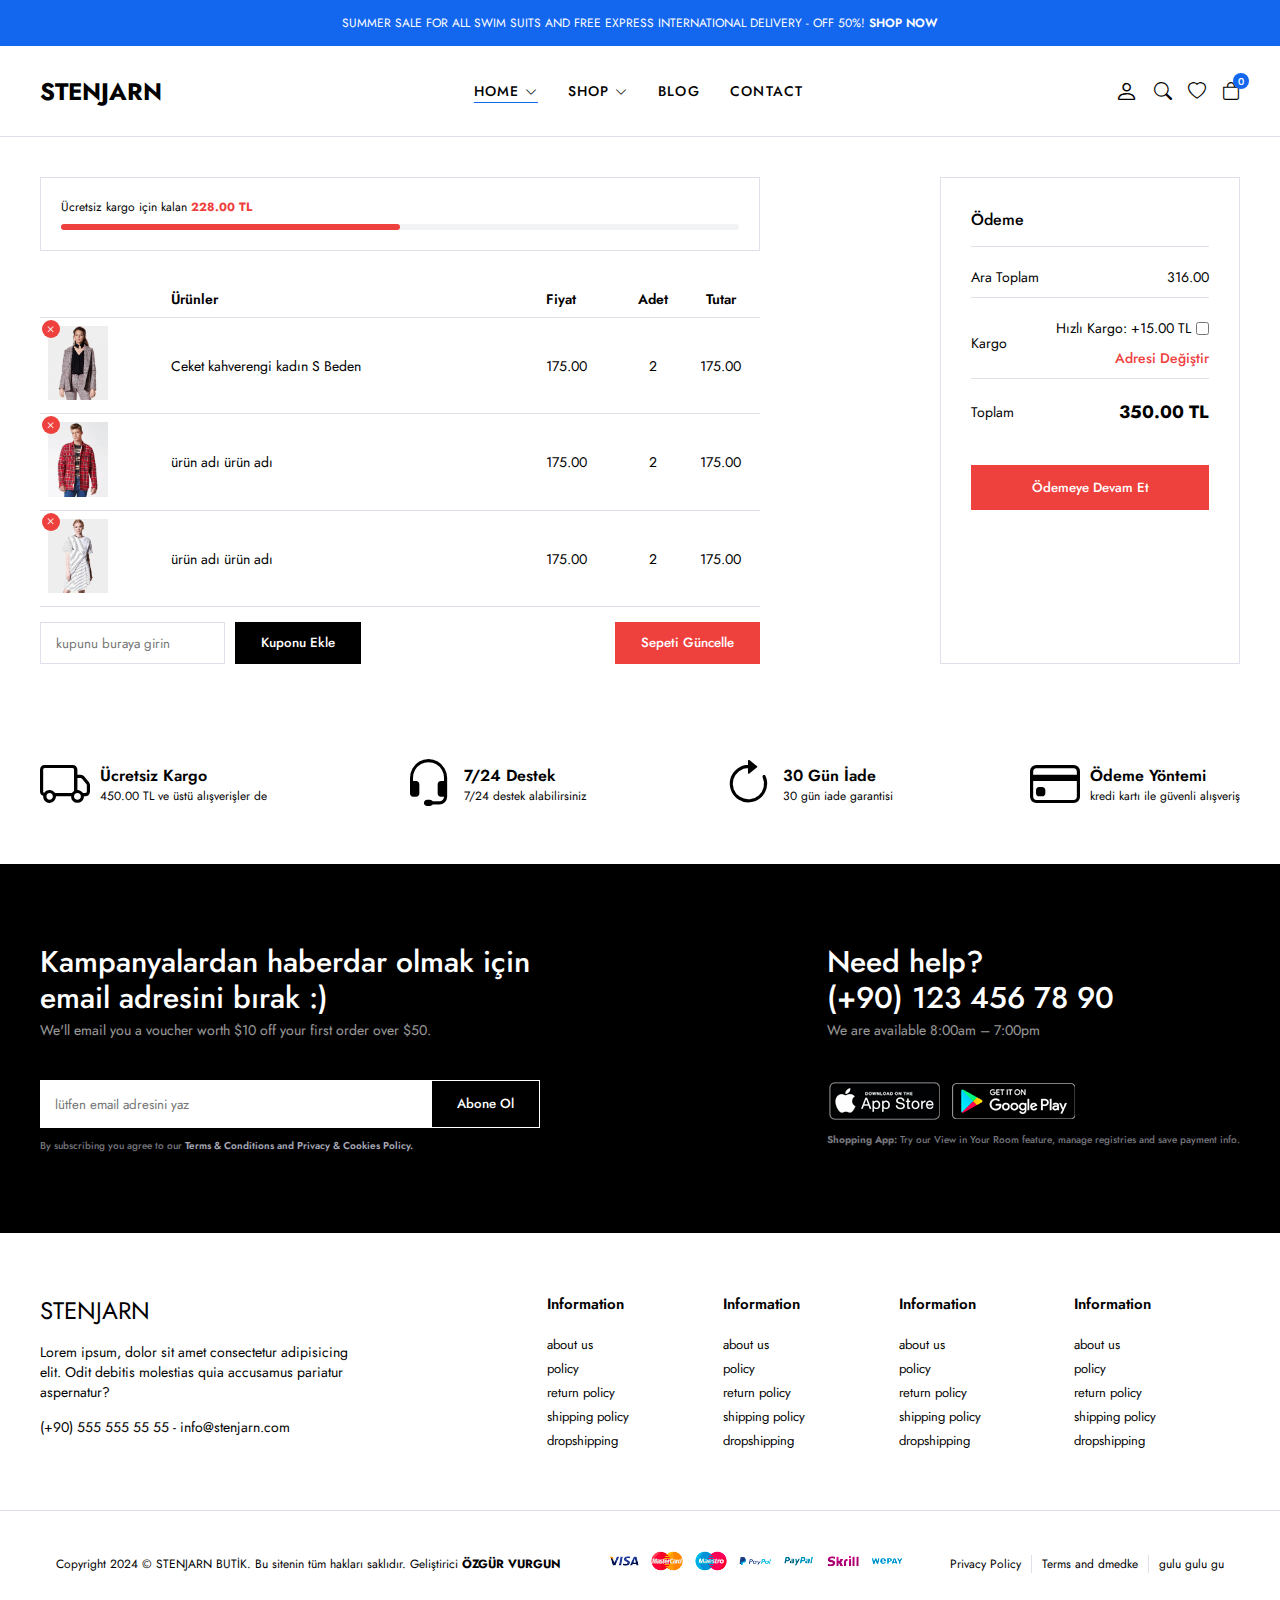
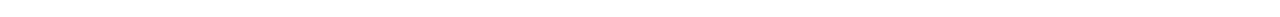
<file: cart.html>
<!DOCTYPE html>
<html lang="en">
  <head>
    <meta charset="UTF-8" />
    <meta name="viewport" content="width=, initial-scale=1.0" />
    <!-- bootstrap icons cdn -->
    <link
      rel="stylesheet"
      href="https://cdn.jsdelivr.net/npm/bootstrap-icons@1.11.3/font/bootstrap-icons.min.css"
    />
    <link
      rel="shortcut icon"
      href="assets/img/icons/favicon.png"
      type="image/x-icon"
    />
    <link rel="stylesheet" href="assets/css/main.css" />
    <title>Stenjarn Butik | Sepet</title>
  </head>
  <body>
    <!-- header start -->
    <header>
      <div class="global-notification">
        <div class="container">
          <p>
            SUMMER SALE FOR ALL SWIM SUITS AND FREE EXPRESS INTERNATIONAL
            DELIVERY - OFF 50%!
            <a href="shop.html">SHOP NOW</a>
          </p>
        </div>
      </div>
      <div class="header-row">
        <div class="container">
          <div class="header-wrapper">
            <div class="header-mobile">
              <i class="bi bi-list"></i>
            </div>
            <div class="header-left">
              <a href="javascript:void(0)"><h1 class="logo">STENJARN</h1></a>
            </div>
            <div class="header-center">
              <nav class="navigation">
                <ul class="menu-list">
                  <li class="menu-list-item">
                    <a class="menu-link active" href="index.html"
                      >HOME <i class="bi bi-chevron-down"></i
                    ></a>
                    <div class="dropdown-menu-wrapper home-dropdown">
                      <ul class="dropdown-menu-content">
                        <li><a href="javascript:void(0)">Home Clean</a></li>
                        <li><a href="javascript:void(0)">Home Clean</a></li>
                        <li><a href="javascript:void(0)">Home Clean</a></li>
                        <li><a href="javascript:void(0)">Home Clean</a></li>
                        <li><a href="javascript:void(0)">Home Clean</a></li>
                        <li><a href="javascript:void(0)">Home Clean</a></li>
                        <li><a href="javascript:void(0)">Home Clean</a></li>
                        <li><a href="javascript:void(0)">Home Clean</a></li>
                      </ul>
                    </div>
                  </li>
                  <li class="menu-list-item megamenu-wrapper">
                    <a class="menu-link" href="shop.html"
                      >SHOP <i class="bi bi-chevron-down"></i
                    ></a>
                    <div class="dropdown-menu-wrapper">
                      <div class="dropdown-menu-megamenu">
                        <div class="megamenu-links">
                          <div class="megamenu-products">
                            <h3 class="megamenu-products-title">Shop Style</h3>
                            <ul class="megamenu-menu-list">
                              <li>
                                <a href="javascript:void(0)">Shop standart</a>
                              </li>
                              <li>
                                <a href="javascript:void(0)">Shop standart</a>
                              </li>
                              <li>
                                <a href="javascript:void(0)">Shop standart</a>
                              </li>
                              <li>
                                <a href="javascript:void(0)">Shop standart</a>
                              </li>
                              <li>
                                <a href="javascript:void(0)">Shop standart</a>
                              </li>
                              <li>
                                <a href="javascript:void(0)">Shop standart</a>
                              </li>
                              <li>
                                <a href="javascript:void(0)">Shop standart</a>
                              </li>
                            </ul>
                          </div>
                          <div class="megamenu-products">
                            <h3 class="megamenu-products-title">
                              Filter Layout
                            </h3>
                            <ul class="megamenu-menu-list">
                              <li>
                                <a href="javascript:void(0)">Shop standart</a>
                              </li>
                              <li>
                                <a href="javascript:void(0)">Shop standart</a>
                              </li>
                              <li>
                                <a href="javascript:void(0)">Shop standart</a>
                              </li>
                              <li>
                                <a href="javascript:void(0)">Shop standart</a>
                              </li>
                              <li>
                                <a href="javascript:void(0)">Shop standart</a>
                              </li>
                              <li>
                                <a href="javascript:void(0)">Shop standart</a>
                              </li>
                              <li>
                                <a href="javascript:void(0)">Shop standart</a>
                              </li>
                            </ul>
                          </div>
                          <div class="megamenu-products">
                            <h3 class="megamenu-products-title">Shop Loader</h3>
                            <ul class="megamenu-menu-list">
                              <li>
                                <a href="javascript:void(0)">Shop standart</a>
                              </li>
                              <li>
                                <a href="javascript:void(0)">Shop standart</a>
                              </li>
                              <li>
                                <a href="javascript:void(0)">Shop standart</a>
                              </li>
                              <li>
                                <a href="javascript:void(0)">Shop standart</a>
                              </li>
                              <li>
                                <a href="javascript:void(0)">Shop standart</a>
                              </li>
                              <li>
                                <a href="javascript:void(0)">Shop standart</a>
                              </li>
                              <li>
                                <a href="javascript:void(0)">Shop standart</a>
                              </li>
                            </ul>
                          </div>
                        </div>
                        <div class="megamenu-single">
                          <a href="javascript:void(0)">
                            <img src="assets/img/mega-menu.jpg" alt="" />
                          </a>
                          <h3 class="megamenu-single-title">
                            JOIN THE LAYERING GANG
                          </h3>
                          <h4 class="megamenu-single-subtitle">
                            baba lkalkd lkdk lkdal dlka
                          </h4>
                          <a
                            href="javascript:void(0)"
                            class="megamenu-single-button btn btn-sm"
                            >Shop Now</a
                          >
                        </div>
                      </div>
                    </div>
                  </li>
                  <li class="menu-list-item">
                    <a class="menu-link" href="blog.html">BLOG</a>
                  </li>
                  <li class="menu-list-item">
                    <a class="menu-link" href="contact.html">CONTACT</a>
                  </li>
                </ul>
              </nav>
              <i class="bi-x-circle"></i>
            </div>
            <div class="header-right">
              <div class="header-right-links">
                <a href="javascript:void(0)" class="header-account">
                  <i class="bi bi-person"></i>
                </a>
                <button class="toggle-button">
                  <i class="bi bi-search"></i>
                </button>
                <a href="javascript:void(0)">
                  <i class="bi bi-heart"></i>
                </a>
                <div class="header-cart">
                  <a href="javascript:void(0)" class="header-cart-link">
                    <i class="bi bi-bag"></i>
                    <span class="header-cart-count">0</span>
                  </a>
                </div>
              </div>
            </div>
          </div>
        </div>
      </div>
    </header>
    <!-- header end -->

    <!-- search modal start -->
    <div class="search-modal">
      <div class="modal-wrapper">
        <h3 class="modal-title">Search for Product</h3>
        <p class="modal-text">tsart toiing see to you are looking fır</p>
        <form class="search-form">
          <input type="text" placeholder="Search a Product" />
          <button>
            <i class="bi bi-search"></i>
          </button>
        </form>
        <div class="search-result">
          <div class="search-heading">
            <h3>ARAMA SONUÇLARI</h3>
          </div>
          <div class="results">
            <a href="javascript:void(0)" class="result-item">
              <img
                src="assets/img/products/product1/1.png"
                class="search-thumb"
              />
              <div class="search-info">
                <h4>analogue run strmapt</h4>
                <span class="search-sku">SKU: 949</span>
                <span class="search-price">10$</span>
              </div>
            </a>
            <a href="javascript:void(0)" class="result-item">
              <img
                src="assets/img/products/product2/1.png"
                class="search-thumb"
              />
              <div class="search-info">
                <h4>analogue run strmapt</h4>
                <span class="search-sku">SKU: 949</span>
                <span class="search-price">10$</span>
              </div>
            </a>
          </div>
        </div>
        <i class="bi bi-x-circle"></i>
      </div>
    </div>
    <!-- search modal end -->

    <!-- cart start -->
    <div class="container">
      <section class="cart-page">
        <form class="cart-form">
          <div class="free-progress-bar">
            <p class="progress-bar-title">
              Ücretsiz kargo için kalan<strong> 228.00 TL</strong>
            </p>
            <div class="progress-bar">
              <span class="progress"></span>
            </div>
          </div>
          <div class="shop-table-wrapper">
            <table class="shop-table">
              <thead>
                <th class="product-thumbnail">&nbsp;</th>
                <th class="product-thumbnail">&nbsp;</th>
                <th class="product-name">Ürünler</th>
                <th class="product-price">Fiyat</th>
                <th class="product-quantity">Adet</th>
                <th class="product-quantity">Tutar</th>
              </thead>
              <tbody class="cart-wrapper">
                <tr class="cart-item">
                  <td></td>
                  <td class="cart-image">
                    <img src="assets/img/products/product1/1.png" />
                    <i class="bi bi-x delete-cart"></i>
                  </td>
                  <td title="Ceket kahverengi kadın S Beden">Ceket kahverengi kadın S Beden</td>
                  <td>175.00</td>
                  <td class="product-quantity">2</td>
                  <td class="product-subtotal">175.00</td>
                </tr>
                <tr class="cart-item">
                  <td></td>
                  <td class="cart-image">
                    <img src="assets/img/products/product2/1.png" />
                    <i class="bi bi-x delete-cart"></i>
                  </td>
                  <td>ürün adı ürün adı</td>
                  <td>175.00</td>
                  <td class="product-quantity">2</td>
                  <td class="product-subtotal">175.00</td>
                </tr>
                <tr class="cart-item">
                    <td></td>
                    <td class="cart-image">
                      <img src="assets/img/products/product3/1.png" />
                      <i class="bi bi-x delete-cart"></i>
                    </td>
                    <td>ürün adı ürün adı</td>
                    <td>175.00</td>
                    <td class="product-quantity">2</td>
                    <td class="product-subtotal">175.00</td>
                  </tr>
              </tbody>
            </table>
            <div class="actions-wrapper">
              <div class="coupon">
                <input type="text" placeholder="kupunu buraya girin" />
                <button class="btn">Kuponu Ekle</button>
              </div>
              <div class="update-cart">
                <button class="btn">Sepeti Güncelle</button>
              </div>
            </div>
          </div>
        </form>
        <div class="cart-collaterals">
          <div class="cart-totals">
            <h5>Ödeme</h5>
            <table>
              <tbody>
                <tr class="cart-subtotal">
                  <th class="cart-subtotal">Ara Toplam</th>
                  <td>
                    <span id="subtotal">316.00</span>
                  </td>
                </tr>
                <tr>
                  <th>Kargo</th>
                  <td>
                    <ul>
                      <li>
                        <label>
                          Hızlı Kargo: +15.00 TL
                          <input type="checkbox" />
                        </label>
                      </li>
                      <li>
                        <a href="javascript:void(0)"> Adresi Değiştir </a>
                      </li>
                    </ul>
                  </td>
                </tr>
                <tr>
                  <th>Toplam</th>
                  <td>
                    <strong>350.00 TL</strong>
                  </td>
                </tr>
              </tbody>
            </table>
            <div class="checkout">
              <button class="btn btn-lg">Ödemeye Devam Et</button>
            </div>
          </div>
        </div>
      </section>
    </div>
    <!-- cart end -->

    <!-- policy start -->
    <section class="policy">
      <div class="container">
        <ul class="policy-list">
          <li class="policy-item">
            <i class="bi bi-truck"></i>
            <div class="policy-texts">
              <strong>Ücretsiz Kargo</strong>
              <span>450.00 TL ve üstü alışverişler de</span>
            </div>
          </li>
          <li class="policy-item">
            <i class="bi bi-headset"></i>
            <div class="policy-texts">
              <strong>7/24 Destek</strong>
              <span>7/24 destek alabilirsiniz</span>
            </div>
          </li>
          <li class="policy-item">
            <i class="bi bi-arrow-clockwise"></i>
            <div class="policy-texts">
              <strong>30 Gün İade</strong>
              <span>30 gün iade garantisi</span>
            </div>
          </li>
          <li class="policy-item">
            <i class="bi bi-credit-card"></i>
            <div class="policy-texts">
              <strong>Ödeme Yöntemi</strong>
              <span>kredi kartı ile güvenli alışveriş</span>
            </div>
          </li>
        </ul>
      </div>
    </section>
    <!-- policy end -->

    <!-- footer start -->
    <footer>
      <div class="subscribe-row">
        <div class="container">
          <div class="footer-row-wrapper">
            <div class="footer-subscribe-wrapper">
              <div class="footer-subscribe">
                <div class="footer-subscribe-top">
                  <h6 class="subscribe-title">
                    Kampanyalardan haberdar olmak için email adresini bırak :)
                  </h6>
                  <div class="subscribe-desc">
                    We'll email you a voucher worth $10 off your first order
                    over $50.
                  </div>
                  <div class="footer-subscribe-bottom">
                    <form>
                      <input
                        type="text"
                        placeholder="lütfen email adresini yaz"
                      />
                      <button class="btn">Abone Ol</button>
                    </form>
                    <div class="privacy-text">
                      <p>
                        By subscribing you agree to our
                        <a href="javascript:void(0)">
                          Terms & Conditions and Privacy & Cookies Policy.
                        </a>
                      </p>
                    </div>
                  </div>
                </div>
              </div>
            </div>
            <div class="footer-contact-wrapper">
              <div class="footer-contact-top">
                <h6 class="contact-title">
                  Need help? <br />
                  (+90) 123 456 78 90
                </h6>
                <p class="contact-desc">We are available 8:00am – 7:00pm</p>
              </div>
              <div class="footer-contact-bottom">
                <div class="download-app">
                  <a href="javascript:void(0)">
                    <img src="assets/img/footer/app-store.png" alt="" />
                  </a>
                  <a href="javascript:void(0)">
                    <img src="assets/img/footer/google-play.png" alt="" />
                  </a>
                </div>
                <p class="privacy-text">
                  <strong>Shopping App:</strong> Try our View in Your Room
                  feature, manage registries and save payment info.
                </p>
              </div>
            </div>
          </div>
        </div>
      </div>
      <div class="widgets-row">
        <div class="container">
          <div class="footer-widgets">
            <div class="brand-info">
              <div class="footer-logo">
                <a href="javascript:void(0)" class="logo">STENJARN</a>
              </div>
              <div class="footer-desc">
                <p>
                  Lorem ipsum, dolor sit amet consectetur adipisicing elit. Odit
                  debitis molestias quia accusamus pariatur aspernatur?
                </p>
              </div>
              <div class="footer-contact">
                <p>
                  <a href="tel:+905555555555">(+90) 555 555 55 55</a> -
                  <a href="mailto:info@stenjarn.com">info@stenjarn.com</a>
                </p>
              </div>
            </div>
            <div class="widget-nav-menu">
              <h4>Information</h4>
              <ul class="menu-list">
                <li><a href="javascript:void(0)">about us</a></li>
                <li><a href="javascript:void(0)">policy</a></li>
                <li><a href="javascript:void(0)">return policy</a></li>
                <li><a href="javascript:void(0)">shipping policy</a></li>
                <li><a href="javascript:void(0)">dropshipping</a></li>
              </ul>
            </div>
            <div class="widget-nav-menu">
              <h4>Information</h4>
              <ul class="menu-list">
                <li><a href="javascript:void(0)">about us</a></li>
                <li><a href="javascript:void(0)">policy</a></li>
                <li><a href="javascript:void(0)">return policy</a></li>
                <li><a href="javascript:void(0)">shipping policy</a></li>
                <li><a href="javascript:void(0)">dropshipping</a></li>
              </ul>
            </div>
            <div class="widget-nav-menu">
              <h4>Information</h4>
              <ul class="menu-list">
                <li><a href="javascript:void(0)">about us</a></li>
                <li><a href="javascript:void(0)">policy</a></li>
                <li><a href="javascript:void(0)">return policy</a></li>
                <li><a href="javascript:void(0)">shipping policy</a></li>
                <li><a href="javascript:void(0)">dropshipping</a></li>
              </ul>
            </div>
            <div class="widget-nav-menu">
              <h4>Information</h4>
              <ul class="menu-list">
                <li><a href="javascript:void(0)">about us</a></li>
                <li><a href="javascript:void(0)">policy</a></li>
                <li><a href="javascript:void(0)">return policy</a></li>
                <li><a href="javascript:void(0)">shipping policy</a></li>
                <li><a href="javascript:void(0)">dropshipping</a></li>
              </ul>
            </div>
          </div>
        </div>
      </div>
      <div class="copyright-row">
        <div class="container">
          <div class="footer-copyright">
            <div class="site-copyright">
              <p>
                Copyright 2024 &copy; STENJARN BUTİK. Bu sitenin tüm hakları
                saklıdır. Geliştirici
                <strong>ÖZGÜR VURGUN</strong>
              </p>
            </div>
            <a href="javascript:void(0)">
              <img src="assets/img/footer/cards.png" />
            </a>
            <div class="footer-menu">
              <ul class="footer-menu-list">
                <li class="list-item">
                  <a href="javascript:void(0)">Privacy Policy</a>
                </li>
                <li class="list-item">
                  <a href="javascript:void(0)">Terms and dmedke</a>
                </li>
                <li class="list-item">
                  <a href="javascript:void(0)">gulu gulu gu</a>
                </li>
              </ul>
            </div>
          </div>
        </div>
      </div>
    </footer>
    <!-- footer end -->
  </body>
</html>
</file>
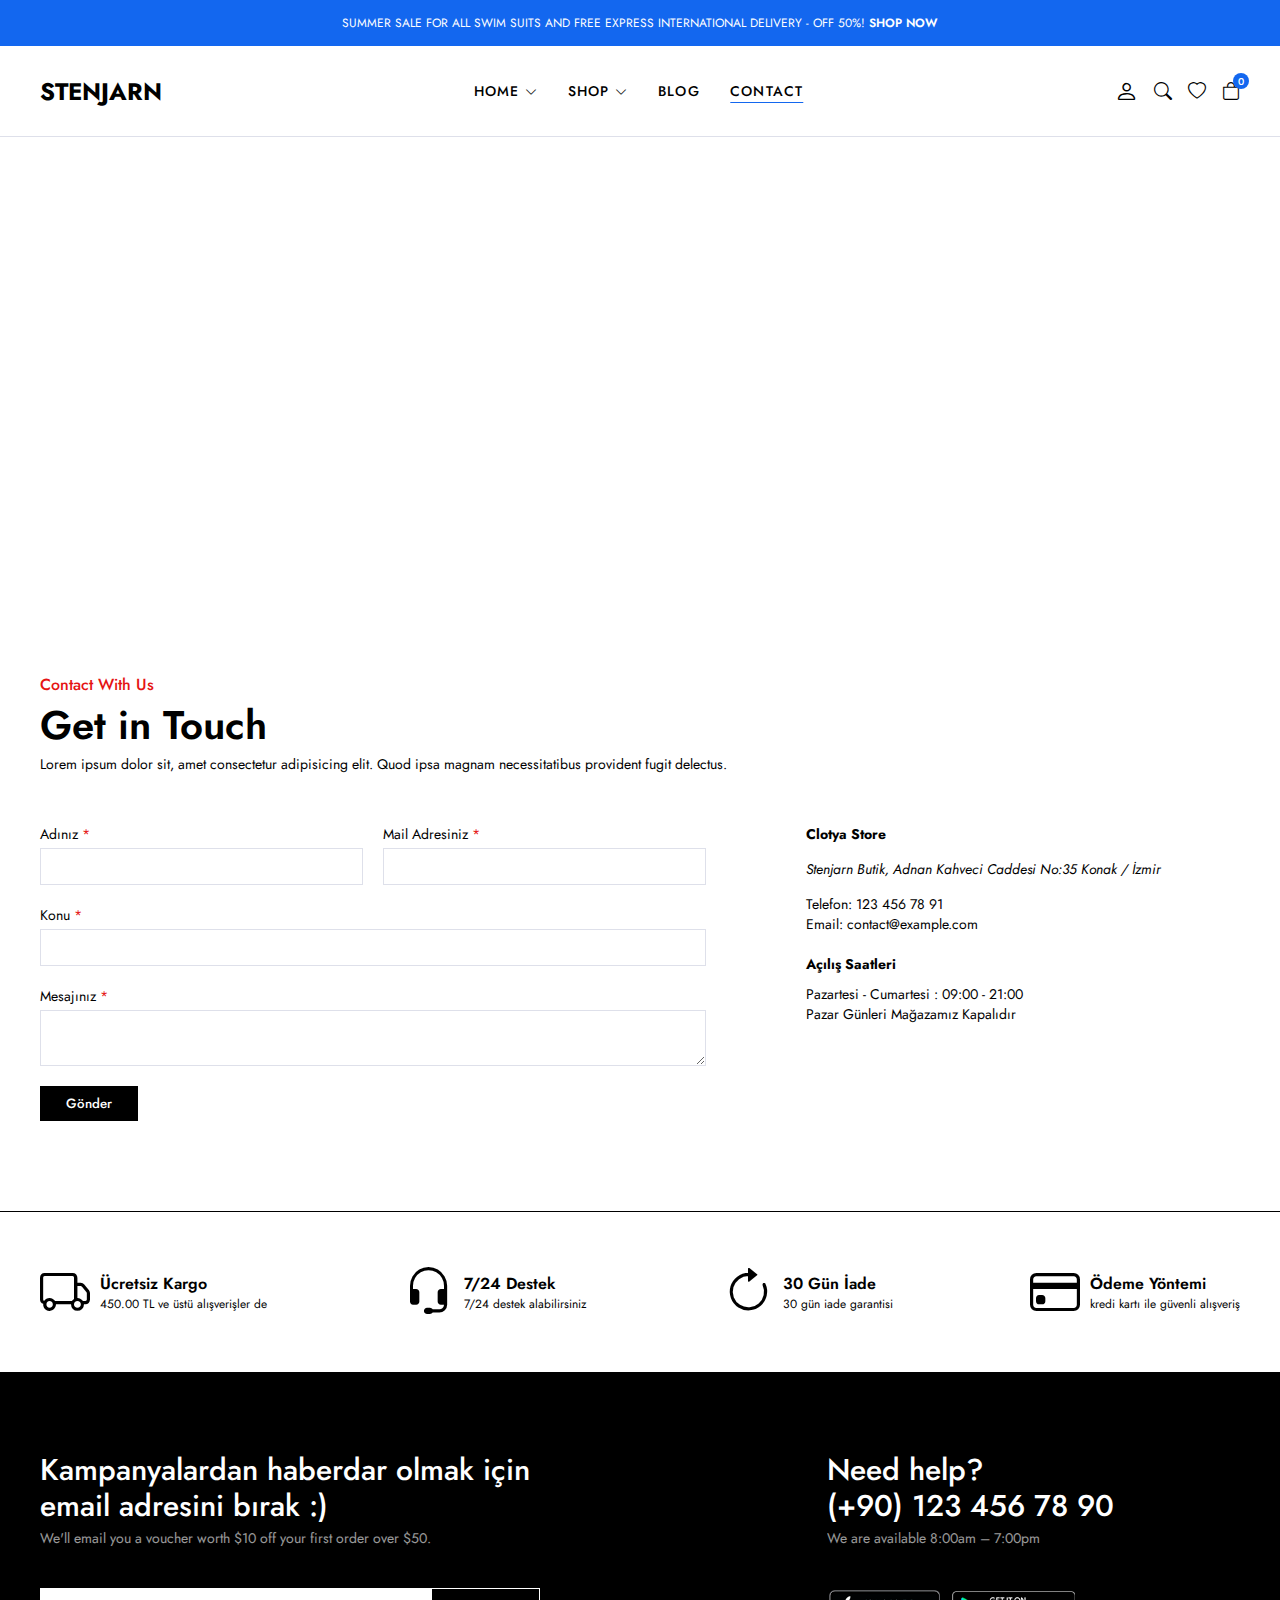
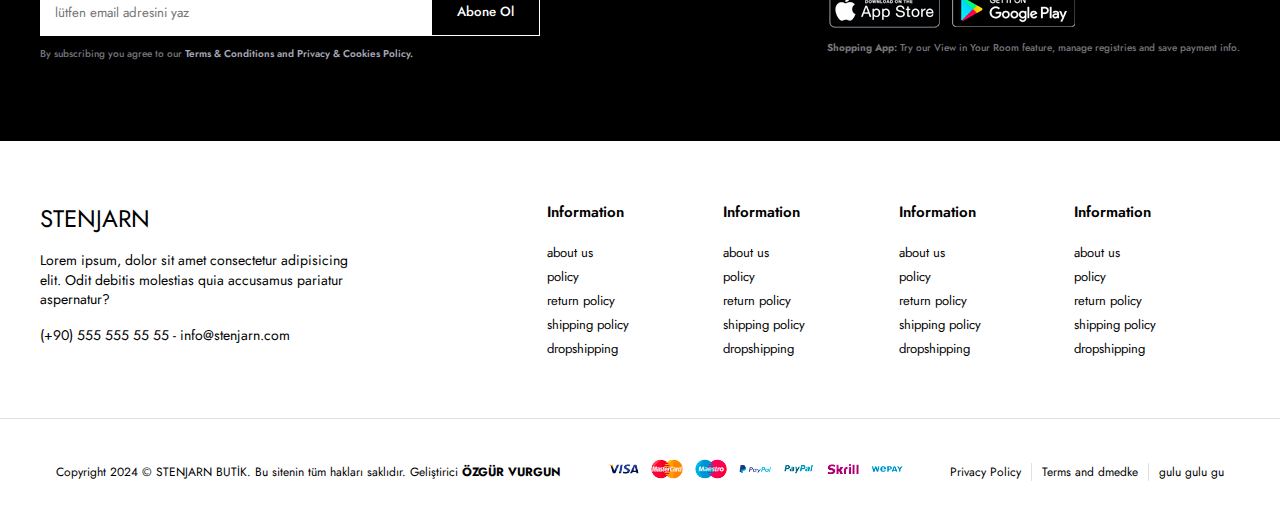
<file: contact.html>
<!DOCTYPE html>
<html lang="en">
  <head>
    <meta charset="UTF-8" />
    <meta name="viewport" content="width=, initial-scale=1.0" />
    <!-- bootstrap icons cdn -->
    <link
      rel="stylesheet"
      href="https://cdn.jsdelivr.net/npm/bootstrap-icons@1.11.3/font/bootstrap-icons.min.css"
    />
    <link
      rel="shortcut icon"
      href="assets/img/icons/favicon.png"
      type="image/x-icon"
    />
    <link rel="stylesheet" href="assets/css/main.css" />
    <title>Stenjarn Butik</title>
  </head>
  <body>
    <!-- header start -->
    <header>
      <div class="global-notification">
        <div class="container">
          <p>
            SUMMER SALE FOR ALL SWIM SUITS AND FREE EXPRESS INTERNATIONAL
            DELIVERY - OFF 50%!
            <a href="shop.html">SHOP NOW</a>
          </p>
        </div>
      </div>
      <div class="header-row">
        <div class="container">
          <div class="header-wrapper">
            <div class="header-mobile">
              <i class="bi bi-list"></i>
            </div>
            <div class="header-left">
              <a href="javascript:void(0)"><h1 class="logo">STENJARN</h1></a>
            </div>
            <div class="header-center">
              <nav class="navigation">
                <ul class="menu-list">
                  <li class="menu-list-item">
                    <a class="menu-link" href="index.html"
                      >HOME <i class="bi bi-chevron-down"></i
                    ></a>
                    <div class="dropdown-menu-wrapper home-dropdown">
                      <ul class="dropdown-menu-content">
                        <li><a href="javascript:void(0)">Home Clean</a></li>
                        <li><a href="javascript:void(0)">Home Clean</a></li>
                        <li><a href="javascript:void(0)">Home Clean</a></li>
                        <li><a href="javascript:void(0)">Home Clean</a></li>
                        <li><a href="javascript:void(0)">Home Clean</a></li>
                        <li><a href="javascript:void(0)">Home Clean</a></li>
                        <li><a href="javascript:void(0)">Home Clean</a></li>
                        <li><a href="javascript:void(0)">Home Clean</a></li>
                      </ul>
                    </div>
                  </li>
                  <li class="menu-list-item megamenu-wrapper">
                    <a class="menu-link" href="shop.html"
                      >SHOP <i class="bi bi-chevron-down"></i
                    ></a>
                    <div class="dropdown-menu-wrapper">
                      <div class="dropdown-menu-megamenu">
                        <div class="megamenu-links">
                          <div class="megamenu-products">
                            <h3 class="megamenu-products-title">Shop Style</h3>
                            <ul class="megamenu-menu-list">
                              <li>
                                <a href="javascript:void(0)">Shop standart</a>
                              </li>
                              <li>
                                <a href="javascript:void(0)">Shop standart</a>
                              </li>
                              <li>
                                <a href="javascript:void(0)">Shop standart</a>
                              </li>
                              <li>
                                <a href="javascript:void(0)">Shop standart</a>
                              </li>
                              <li>
                                <a href="javascript:void(0)">Shop standart</a>
                              </li>
                              <li>
                                <a href="javascript:void(0)">Shop standart</a>
                              </li>
                              <li>
                                <a href="javascript:void(0)">Shop standart</a>
                              </li>
                            </ul>
                          </div>
                          <div class="megamenu-products">
                            <h3 class="megamenu-products-title">
                              Filter Layout
                            </h3>
                            <ul class="megamenu-menu-list">
                              <li>
                                <a href="javascript:void(0)">Shop standart</a>
                              </li>
                              <li>
                                <a href="javascript:void(0)">Shop standart</a>
                              </li>
                              <li>
                                <a href="javascript:void(0)">Shop standart</a>
                              </li>
                              <li>
                                <a href="javascript:void(0)">Shop standart</a>
                              </li>
                              <li>
                                <a href="javascript:void(0)">Shop standart</a>
                              </li>
                              <li>
                                <a href="javascript:void(0)">Shop standart</a>
                              </li>
                              <li>
                                <a href="javascript:void(0)">Shop standart</a>
                              </li>
                            </ul>
                          </div>
                          <div class="megamenu-products">
                            <h3 class="megamenu-products-title">Shop Loader</h3>
                            <ul class="megamenu-menu-list">
                              <li>
                                <a href="javascript:void(0)">Shop standart</a>
                              </li>
                              <li>
                                <a href="javascript:void(0)">Shop standart</a>
                              </li>
                              <li>
                                <a href="javascript:void(0)">Shop standart</a>
                              </li>
                              <li>
                                <a href="javascript:void(0)">Shop standart</a>
                              </li>
                              <li>
                                <a href="javascript:void(0)">Shop standart</a>
                              </li>
                              <li>
                                <a href="javascript:void(0)">Shop standart</a>
                              </li>
                              <li>
                                <a href="javascript:void(0)">Shop standart</a>
                              </li>
                            </ul>
                          </div>
                        </div>
                        <div class="megamenu-single">
                          <a href="javascript:void(0)">
                            <img src="assets/img/mega-menu.jpg" />
                          </a>
                          <h3 class="megamenu-single-title">
                            JOIN THE LAYERING GANG
                          </h3>
                          <h4 class="megamenu-single-subtitle">
                            baba lkalkd lkdk lkdal dlka
                          </h4>
                          <a
                            href="javascript:void(0)"
                            class="megamenu-single-button btn btn-sm"
                            >Shop Now</a
                          >
                        </div>
                      </div>
                    </div>
                  </li>
                  <li class="menu-list-item">
                    <a class="menu-link" href="blog.html">BLOG</a>
                  </li>
                  <li class="menu-list-item">
                    <a class="menu-link active" href="contact.html">CONTACT</a>
                  </li>
                </ul>
              </nav>
              <i class="bi-x-circle"></i>
            </div>
            <div class="header-right">
              <div class="header-right-links">
                <a href="javascript:void(0)" class="header-account">
                  <i class="bi bi-person"></i>
                </a>
                <button class="toggle-button">
                  <i class="bi bi-search"></i>
                </button>
                <a href="javascript:void(0)">
                  <i class="bi bi-heart"></i>
                </a>
                <div class="header-cart">
                  <a href="javascript:void(0)" class="header-cart-link">
                    <i class="bi bi-bag"></i>
                    <span class="header-cart-count">0</span>
                  </a>
                </div>
              </div>
            </div>
          </div>
        </div>
      </div>
    </header>
    <!-- header end -->

    <!-- search modal start -->
    <div class="search-modal">
      <div class="modal-wrapper">
        <h3 class="modal-title">Search for Product</h3>
        <p class="modal-text">tsart toiing see to you are looking fır</p>
        <form class="search-form">
          <input type="text" placeholder="Search a Product" />
          <button>
            <i class="bi bi-search"></i>
          </button>
        </form>
        <div class="search-result">
          <div class="search-heading">
            <h3>ARAMA SONUÇLARI</h3>
          </div>
          <div class="results">
            <a href="javascript:void(0)" class="result-item">
              <img
                src="assets/img/products/product1/1.png"
                class="search-thumb"
              />
              <div class="search-info">
                <h4>analogue run strmapt</h4>
                <span class="search-sku">SKU: 949</span>
                <span class="search-price">10$</span>
              </div>
            </a>
            <a href="javascript:void(0)" class="result-item">
              <img
                src="assets/img/products/product2/1.png"
                class="search-thumb"
              />
              <div class="search-info">
                <h4>analogue run strmapt</h4>
                <span class="search-sku">SKU: 949</span>
                <span class="search-price">10$</span>
              </div>
            </a>
          </div>
        </div>
        <i class="bi bi-x-circle"></i>
      </div>
    </div>
    <!-- search modal end -->

    <!-- contact start -->
    <section class="contact">
      <div class="contact-top">
        <div class="contact-map">
          <iframe
            src="https://www.google.com/maps/embed?pb=!1m18!1m12!1m3!1d50013.55800774968!2d27.08796131925375!3d38.42189188804623!2m3!1f0!2f0!3f0!3m2!1i1024!2i768!4f13.1!3m3!1m2!1s0x14bbd8e2fece48eb%3A0xafa58b890c33632a!2zS29uYWsvxLB6bWly!5e0!3m2!1str!2str!4v1707824204782!5m2!1str!2str"
            width="100%"
            height="500"
            style="border: 0"
            allowfullscreen=""
            loading="lazy"
            referrerpolicy="no-referrer-when-downgrade"
          ></iframe>
        </div>
      </div>
      <div class="contact-bottom">
        <div class="container">
          <div class="contact-titles">
            <h4>Contact With Us</h4>
            <h5>Get in Touch</h5>
            <p>
              Lorem ipsum dolor sit, amet consectetur adipisicing elit. Quod
              ipsa magnam necessitatibus provident fugit delectus.
            </p>
          </div>
          <div class="contact-elements">
            <form class="contact-form">
              <div>
                <label>Adınız<span> *</span></label>
                <input type="text" required />
              </div>
              <div>
                <label>Mail Adresiniz<span> *</span></label>
                <input type="text" required />
              </div>
              <div>
                <label>Konu<span> *</span></label>
                <input type="text" required />
              </div>
              <div>
                <label>Mesajınız<span> *</span></label>
                <textarea></textarea>
              </div>
              <button class="btn btn-sm contact-form-button">Gönder</button>
            </form>
            <div class="contact-info">
              <div class="contact-info-item">
                <div class="contact-info-texts">
                  <strong>Clotya Store</strong>
                  <address class="contact-street">
                    Stenjarn Butik, Adnan Kahveci Caddesi No:35 Konak / İzmir
                  </address>
                  <a href="tel:+901234567891">Telefon: 123 456 78 91</a>
                  <a href="mailto:contact@example.com">
                    Email: contact@example.com
                  </a>
                </div>
              </div>
              <div class="contact-info-item">
                <div class="contact-info-texts">
                  <strong>Açılış Saatleri</strong>
                  <p class="contact-date">
                    Pazartesi - Cumartesi : 09:00 - 21:00
                  </p>

                  <p>Pazar Günleri Mağazamız Kapalıdır</p>
                </div>
              </div>
            </div>
          </div>
        </div>
      </div>
    </section>
    <!-- contact end -->

    <!-- policy start -->
    <section class="policy">
      <div class="container">
        <ul class="policy-list">
          <li class="policy-item">
            <i class="bi bi-truck"></i>
            <div class="policy-texts">
              <strong>Ücretsiz Kargo</strong>
              <span>450.00 TL ve üstü alışverişler de</span>
            </div>
          </li>
          <li class="policy-item">
            <i class="bi bi-headset"></i>
            <div class="policy-texts">
              <strong>7/24 Destek</strong>
              <span>7/24 destek alabilirsiniz</span>
            </div>
          </li>
          <li class="policy-item">
            <i class="bi bi-arrow-clockwise"></i>
            <div class="policy-texts">
              <strong>30 Gün İade</strong>
              <span>30 gün iade garantisi</span>
            </div>
          </li>
          <li class="policy-item">
            <i class="bi bi-credit-card"></i>
            <div class="policy-texts">
              <strong>Ödeme Yöntemi</strong>
              <span>kredi kartı ile güvenli alışveriş</span>
            </div>
          </li>
        </ul>
      </div>
    </section>
    <!-- policy end -->

    <!-- footer start -->
    <footer>
      <div class="subscribe-row">
        <div class="container">
          <div class="footer-row-wrapper">
            <div class="footer-subscribe-wrapper">
              <div class="footer-subscribe">
                <div class="footer-subscribe-top">
                  <h6 class="subscribe-title">
                    Kampanyalardan haberdar olmak için email adresini bırak :)
                  </h6>
                  <div class="subscribe-desc">
                    We'll email you a voucher worth $10 off your first order
                    over $50.
                  </div>
                  <div class="footer-subscribe-bottom">
                    <form>
                      <input
                        type="text"
                        placeholder="lütfen email adresini yaz"
                      />
                      <button class="btn">Abone Ol</button>
                    </form>
                    <div class="privacy-text">
                      <p>
                        By subscribing you agree to our
                        <a href="javascript:void(0)">
                          Terms & Conditions and Privacy & Cookies Policy.
                        </a>
                      </p>
                    </div>
                  </div>
                </div>
              </div>
            </div>
            <div class="footer-contact-wrapper">
              <div class="footer-contact-top">
                <h6 class="contact-title">
                  Need help? <br />
                  (+90) 123 456 78 90
                </h6>
                <p class="contact-desc">We are available 8:00am – 7:00pm</p>
              </div>
              <div class="footer-contact-bottom">
                <div class="download-app">
                  <a href="javascript:void(0)">
                    <img src="assets/img/footer/app-store.png" />
                  </a>
                  <a href="javascript:void(0)">
                    <img src="assets/img/footer/google-play.png" />
                  </a>
                </div>
                <p class="privacy-text">
                  <strong>Shopping App:</strong> Try our View in Your Room
                  feature, manage registries and save payment info.
                </p>
              </div>
            </div>
          </div>
        </div>
      </div>
      <div class="widgets-row">
        <div class="container">
          <div class="footer-widgets">
            <div class="brand-info">
              <div class="footer-logo">
                <a href="javascript:void(0)" class="logo">STENJARN</a>
              </div>
              <div class="footer-desc">
                <p>
                  Lorem ipsum, dolor sit amet consectetur adipisicing elit. Odit
                  debitis molestias quia accusamus pariatur aspernatur?
                </p>
              </div>
              <div class="footer-contact">
                <p>
                  <a href="tel:+905555555555">(+90) 555 555 55 55</a> -
                  <a href="mailto:info@stenjarn.com">info@stenjarn.com</a>
                </p>
              </div>
            </div>
            <div class="widget-nav-menu">
              <h4>Information</h4>
              <ul class="menu-list">
                <li><a href="javascript:void(0)">about us</a></li>
                <li><a href="javascript:void(0)">policy</a></li>
                <li><a href="javascript:void(0)">return policy</a></li>
                <li><a href="javascript:void(0)">shipping policy</a></li>
                <li><a href="javascript:void(0)">dropshipping</a></li>
              </ul>
            </div>
            <div class="widget-nav-menu">
              <h4>Information</h4>
              <ul class="menu-list">
                <li><a href="javascript:void(0)">about us</a></li>
                <li><a href="javascript:void(0)">policy</a></li>
                <li><a href="javascript:void(0)">return policy</a></li>
                <li><a href="javascript:void(0)">shipping policy</a></li>
                <li><a href="javascript:void(0)">dropshipping</a></li>
              </ul>
            </div>
            <div class="widget-nav-menu">
              <h4>Information</h4>
              <ul class="menu-list">
                <li><a href="javascript:void(0)">about us</a></li>
                <li><a href="javascript:void(0)">policy</a></li>
                <li><a href="javascript:void(0)">return policy</a></li>
                <li><a href="javascript:void(0)">shipping policy</a></li>
                <li><a href="javascript:void(0)">dropshipping</a></li>
              </ul>
            </div>
            <div class="widget-nav-menu">
              <h4>Information</h4>
              <ul class="menu-list">
                <li><a href="javascript:void(0)">about us</a></li>
                <li><a href="javascript:void(0)">policy</a></li>
                <li><a href="javascript:void(0)">return policy</a></li>
                <li><a href="javascript:void(0)">shipping policy</a></li>
                <li><a href="javascript:void(0)">dropshipping</a></li>
              </ul>
            </div>
          </div>
        </div>
      </div>
      <div class="copyright-row">
        <div class="container">
          <div class="footer-copyright">
            <div class="site-copyright">
              <p>
                Copyright 2024 &copy; STENJARN BUTİK. Bu sitenin tüm hakları
                saklıdır. Geliştirici
                <strong>ÖZGÜR VURGUN</strong>
              </p>
            </div>
            <a href="javascript:void(0)">
              <img src="assets/img/footer/cards.png" />
            </a>
            <div class="footer-menu">
              <ul class="footer-menu-list">
                <li class="list-item">
                  <a href="javascript:void(0)">Privacy Policy</a>
                </li>
                <li class="list-item">
                  <a href="javascript:void(0)">Terms and dmedke</a>
                </li>
                <li class="list-item">
                  <a href="javascript:void(0)">gulu gulu gu</a>
                </li>
              </ul>
            </div>
          </div>
        </div>
      </div>
    </footer>
    <!-- footer end -->
  </body>
</html>
</file>
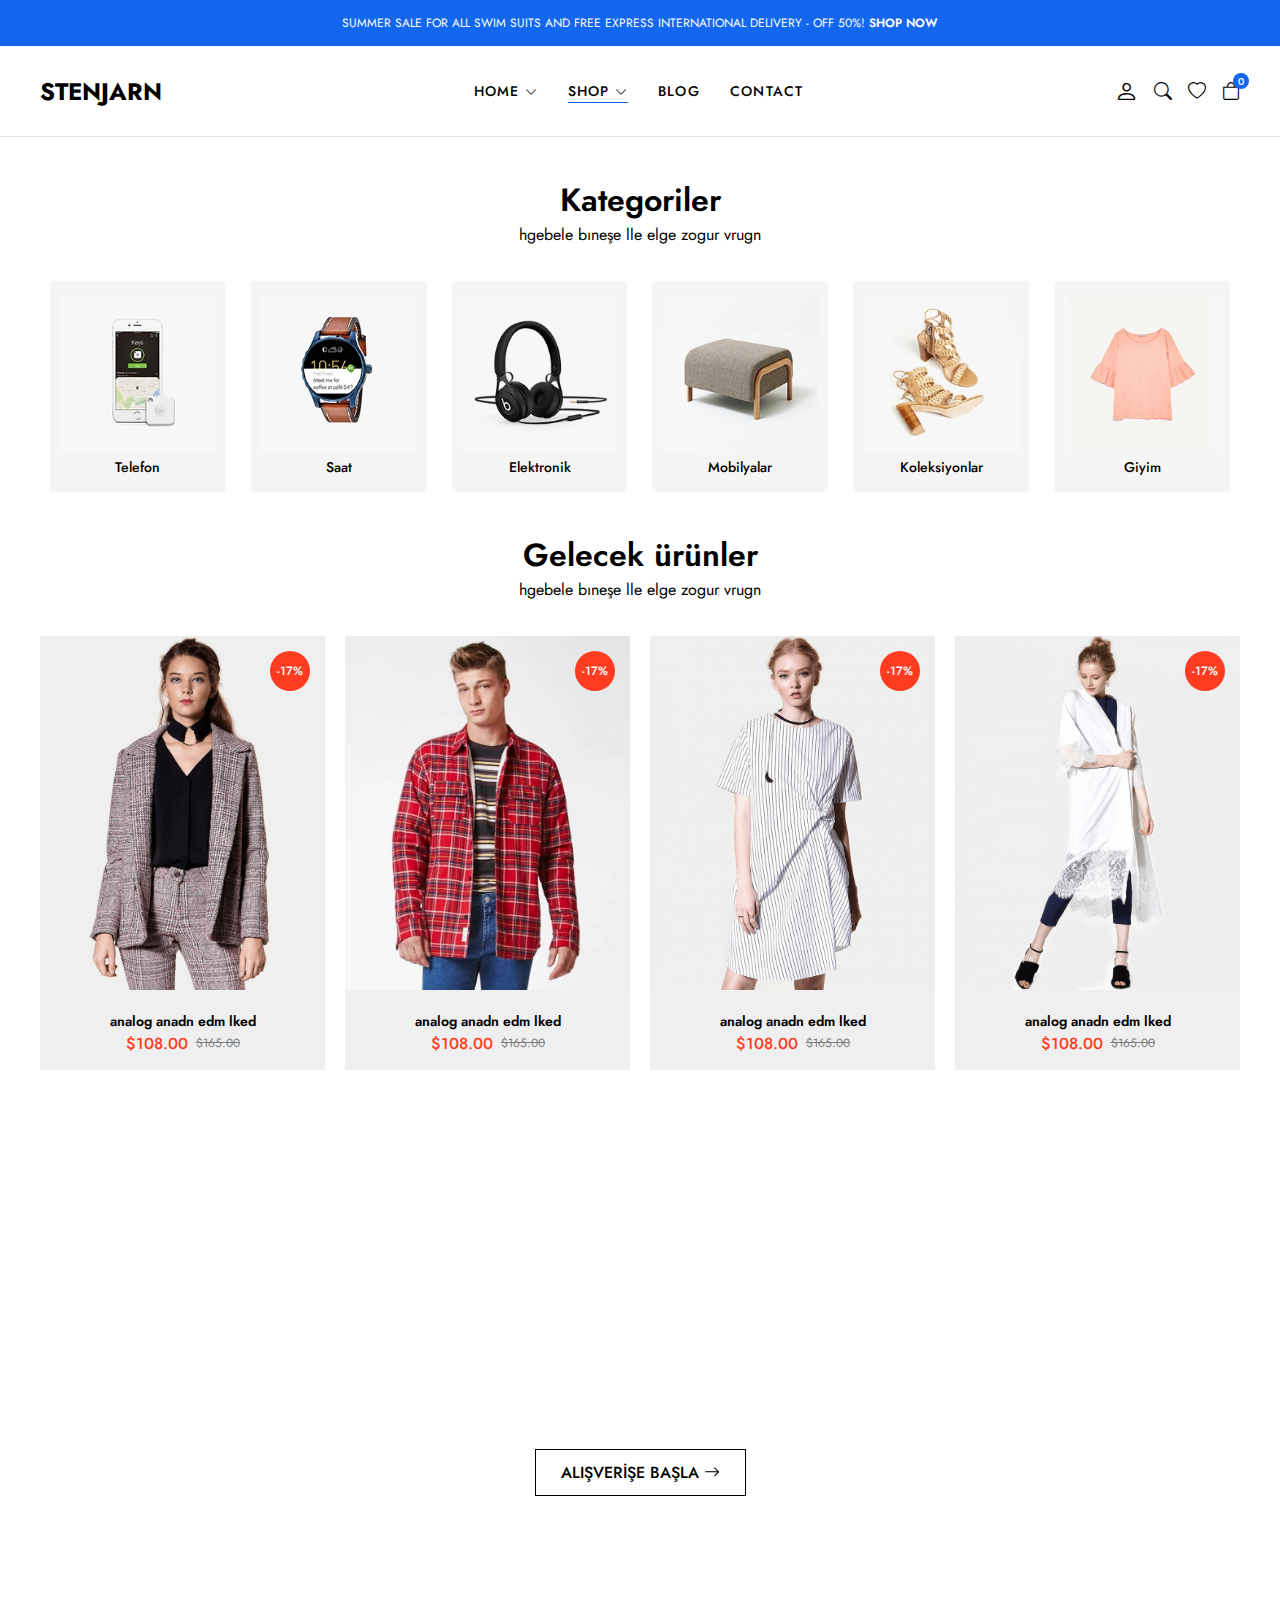
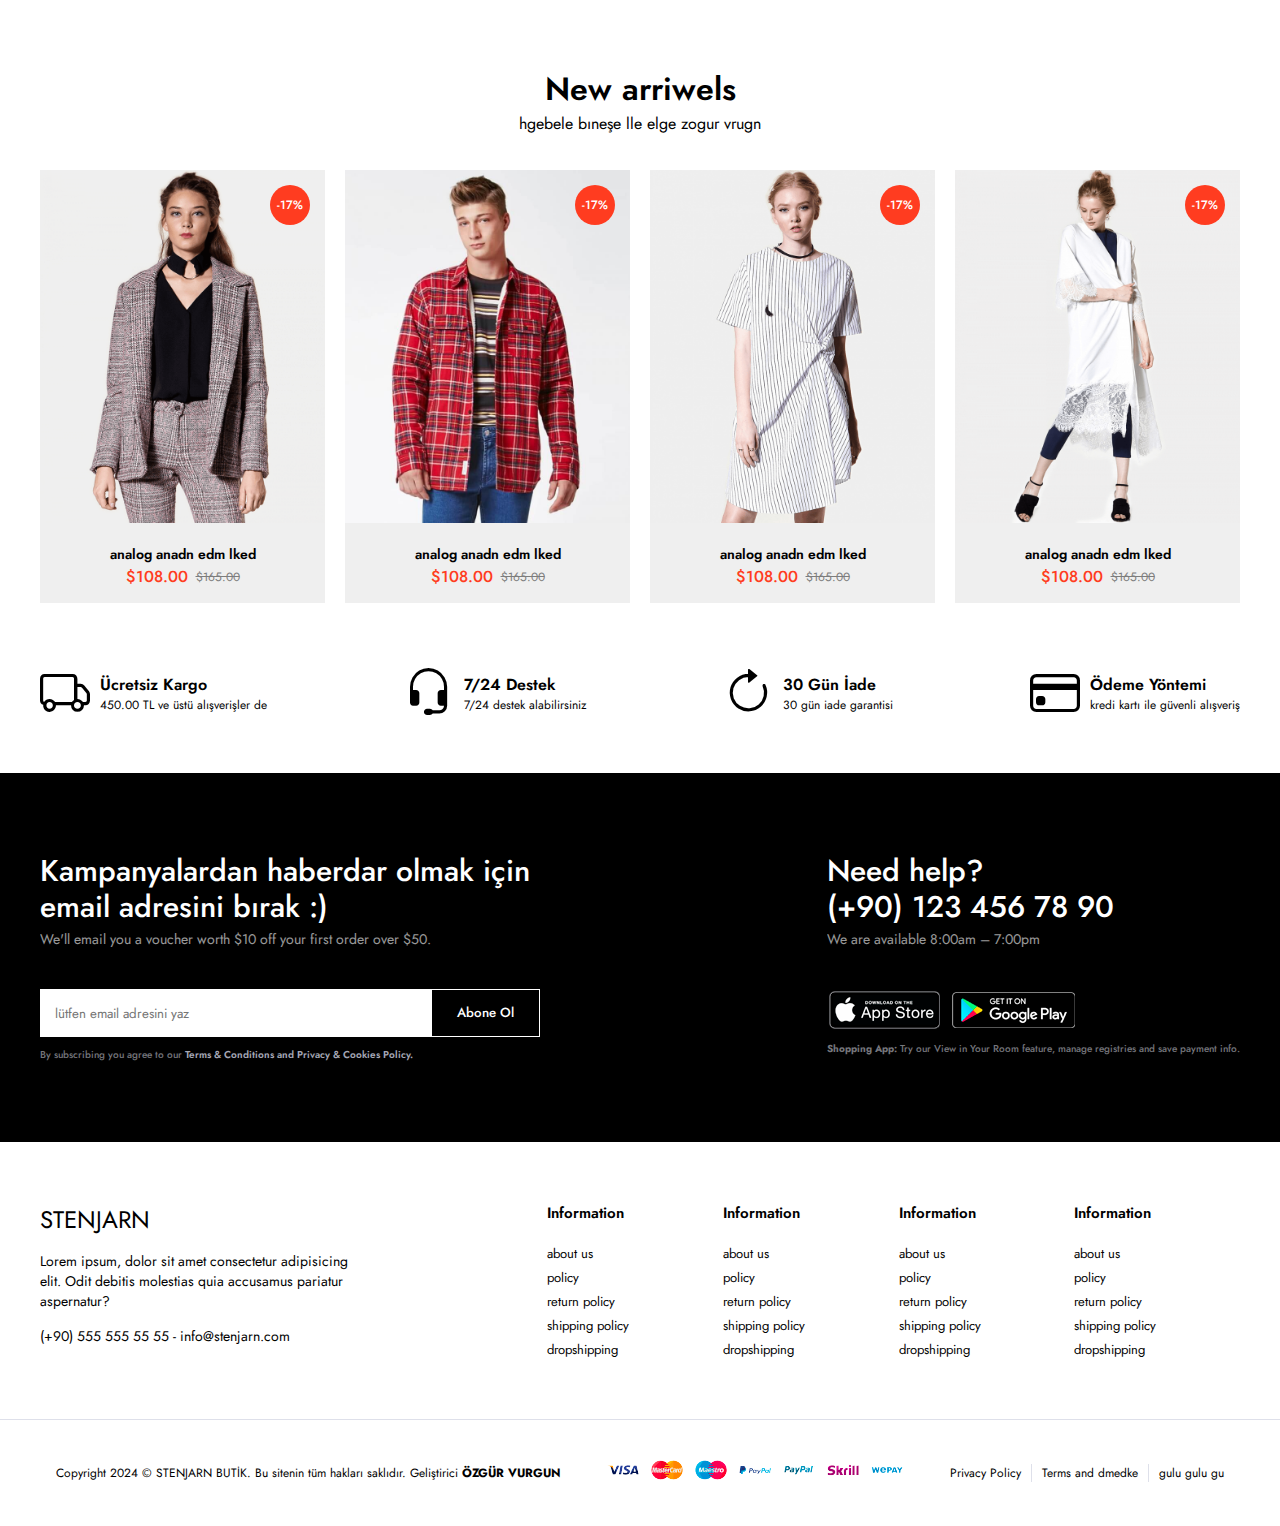
<file: shop.html>
<!DOCTYPE html>
<html lang="en">
  <head>
    <meta charset="UTF-8" />
    <meta name="viewport" content="width=, initial-scale=1.0" />
    <!-- bootstrap icons cdn -->
    <link
      rel="stylesheet"
      href="https://cdn.jsdelivr.net/npm/bootstrap-icons@1.11.3/font/bootstrap-icons.min.css"
    />
    <link
      rel="shortcut icon"
      href="assets/img/icons/favicon.png"
      type="image/x-icon"
    />
    <link rel="stylesheet" href="assets/css/main.css" />
    <title>Stenjarn Butik | Shop</title>
  </head>
  <body>
    <!-- header start -->
    <header>
      <div class="global-notification">
        <div class="container">
          <p>
            SUMMER SALE FOR ALL SWIM SUITS AND FREE EXPRESS INTERNATIONAL
            DELIVERY - OFF 50%!
            <a href="shop.html">SHOP NOW</a>
          </p>
        </div>
      </div>
      <div class="header-row">
        <div class="container">
          <div class="header-wrapper">
            <div class="header-mobile">
              <i class="bi bi-list"></i>
            </div>
            <div class="header-left">
              <a href="javascript:void(0)"><h1 class="logo">STENJARN</h1></a>
            </div>
            <div class="header-center">
              <nav class="navigation">
                <ul class="menu-list">
                  <li class="menu-list-item">
                    <a class="menu-link" href="index.html"
                      >HOME <i class="bi bi-chevron-down"></i
                    ></a>
                    <div class="dropdown-menu-wrapper home-dropdown">
                      <ul class="dropdown-menu-content">
                        <li><a href="javascript:void(0)">Home Clean</a></li>
                        <li><a href="javascript:void(0)">Home Clean</a></li>
                        <li><a href="javascript:void(0)">Home Clean</a></li>
                        <li><a href="javascript:void(0)">Home Clean</a></li>
                        <li><a href="javascript:void(0)">Home Clean</a></li>
                        <li><a href="javascript:void(0)">Home Clean</a></li>
                        <li><a href="javascript:void(0)">Home Clean</a></li>
                        <li><a href="javascript:void(0)">Home Clean</a></li>
                      </ul>
                    </div>
                  </li>
                  <li class="menu-list-item megamenu-wrapper">
                    <a class="menu-link active" href="shop.html"
                      >SHOP <i class="bi bi-chevron-down"></i
                    ></a>
                    <div class="dropdown-menu-wrapper">
                      <div class="dropdown-menu-megamenu">
                        <div class="megamenu-links">
                          <div class="megamenu-products">
                            <h3 class="megamenu-products-title">Shop Style</h3>
                            <ul class="megamenu-menu-list">
                              <li>
                                <a href="javascript:void(0)">Shop standart</a>
                              </li>
                              <li>
                                <a href="javascript:void(0)">Shop standart</a>
                              </li>
                              <li>
                                <a href="javascript:void(0)">Shop standart</a>
                              </li>
                              <li>
                                <a href="javascript:void(0)">Shop standart</a>
                              </li>
                              <li>
                                <a href="javascript:void(0)">Shop standart</a>
                              </li>
                              <li>
                                <a href="javascript:void(0)">Shop standart</a>
                              </li>
                              <li>
                                <a href="javascript:void(0)">Shop standart</a>
                              </li>
                            </ul>
                          </div>
                          <div class="megamenu-products">
                            <h3 class="megamenu-products-title">
                              Filter Layout
                            </h3>
                            <ul class="megamenu-menu-list">
                              <li>
                                <a href="javascript:void(0)">Shop standart</a>
                              </li>
                              <li>
                                <a href="javascript:void(0)">Shop standart</a>
                              </li>
                              <li>
                                <a href="javascript:void(0)">Shop standart</a>
                              </li>
                              <li>
                                <a href="javascript:void(0)">Shop standart</a>
                              </li>
                              <li>
                                <a href="javascript:void(0)">Shop standart</a>
                              </li>
                              <li>
                                <a href="javascript:void(0)">Shop standart</a>
                              </li>
                              <li>
                                <a href="javascript:void(0)">Shop standart</a>
                              </li>
                            </ul>
                          </div>
                          <div class="megamenu-products">
                            <h3 class="megamenu-products-title">Shop Loader</h3>
                            <ul class="megamenu-menu-list">
                              <li>
                                <a href="javascript:void(0)">Shop standart</a>
                              </li>
                              <li>
                                <a href="javascript:void(0)">Shop standart</a>
                              </li>
                              <li>
                                <a href="javascript:void(0)">Shop standart</a>
                              </li>
                              <li>
                                <a href="javascript:void(0)">Shop standart</a>
                              </li>
                              <li>
                                <a href="javascript:void(0)">Shop standart</a>
                              </li>
                              <li>
                                <a href="javascript:void(0)">Shop standart</a>
                              </li>
                              <li>
                                <a href="javascript:void(0)">Shop standart</a>
                              </li>
                            </ul>
                          </div>
                        </div>
                        <div class="megamenu-single">
                          <a href="javascript:void(0)">
                            <img src="assets/img/mega-menu.jpg" alt="" />
                          </a>
                          <h3 class="megamenu-single-title">
                            JOIN THE LAYERING GANG
                          </h3>
                          <h4 class="megamenu-single-subtitle">
                            baba lkalkd lkdk lkdal dlka
                          </h4>
                          <a
                            href="javascript:void(0)"
                            class="megamenu-single-button btn btn-sm"
                            >Shop Now</a
                          >
                        </div>
                      </div>
                    </div>
                  </li>
                  <li class="menu-list-item">
                    <a class="menu-link" href="blog.html">BLOG</a>
                  </li>
                  <li class="menu-list-item">
                    <a class="menu-link" href="contact.html">CONTACT</a>
                  </li>
                </ul>
              </nav>
              <i class="bi-x-circle"></i>
            </div>
            <div class="header-right">
              <div class="header-right-links">
                <a href="javascript:void(0)" class="header-account">
                  <i class="bi bi-person"></i>
                </a>
                <button class="toggle-button">
                  <i class="bi bi-search"></i>
                </button>
                <a href="javascript:void(0)">
                  <i class="bi bi-heart"></i>
                </a>
                <div class="header-cart">
                  <a href="javascript:void(0)" class="header-cart-link">
                    <i class="bi bi-bag"></i>
                    <span class="header-cart-count">0</span>
                  </a>
                </div>
              </div>
            </div>
          </div>
        </div>
      </div>
    </header>
    <!-- header end -->

    <!-- search modal start -->
    <div class="search-modal">
      <div class="modal-wrapper">
        <h3 class="modal-title">Search for Product</h3>
        <p class="modal-text">tsart toiing see to you are looking fır</p>
        <form class="search-form">
          <input type="text" placeholder="Search a Product" />
          <button>
            <i class="bi bi-search"></i>
          </button>
        </form>
        <div class="search-result">
          <div class="search-heading">
            <h3>ARAMA SONUÇLARI</h3>
          </div>
          <div class="results">
            <a href="javascript:void(0)" class="result-item">
              <img
                src="assets/img/products/product1/1.png"
                class="search-thumb"
              />
              <div class="search-info">
                <h4>analogue run strmapt</h4>
                <span class="search-sku">SKU: 949</span>
                <span class="search-price">10$</span>
              </div>
            </a>
            <a href="javascript:void(0)" class="result-item">
              <img
                src="assets/img/products/product2/1.png"
                class="search-thumb"
              />
              <div class="search-info">
                <h4>analogue run strmapt</h4>
                <span class="search-sku">SKU: 949</span>
                <span class="search-price">10$</span>
              </div>
            </a>
          </div>
        </div>
        <i class="bi bi-x-circle"></i>
      </div>
    </div>
    <!-- search modal end -->

    <!-- category start -->
    <div class="container">
      <section class="categories">
        <div class="section-title">
          <h4>Kategoriler</h4>
          <p>hgebele bıneşe lle elge zogur vrugn</p>
        </div>
        <ul class="category-list">
          <li class="category-item">
            <a href="javascript:void(0)">
              <img
                src="assets/img/categories/categories1.png"
                class="category-image"
              />
              <span class="category-title">Telefon</span>
            </a>
          </li>
          <li class="category-item">
            <a href="javascript:void(0)">
              <img
                src="assets/img/categories/categories2.png"
                class="category-image"
              />
              <span class="category-title">Saat</span>
            </a>
          </li>
          <li class="category-item">
            <a href="javascript:void(0)">
              <img
                src="assets/img/categories/categories3.png"
                class="category-image"
              />
              <span class="category-title">Elektronik</span>
            </a>
          </li>
          <li class="category-item">
            <a href="javascript:void(0)">
              <img
                src="assets/img/categories/categories4.png"
                class="category-image"
              />
              <span class="category-title">Mobilyalar</span>
            </a>
          </li>
          <li class="category-item">
            <a href="javascript:void(0)">
              <img
                src="assets/img/categories/categories5.png"
                class="category-image"
              />
              <span class="category-title">Koleksiyonlar</span>
            </a>
          </li>
          <li class="category-item">
            <a href="javascript:void(0)">
              <img
                src="assets/img/categories/categories6.png"
                class="category-image"
              />
              <span class="category-title">Giyim</span>
            </a>
          </li>
        </ul>
      </section>
    </div>
    <!-- category end -->

    <!-- produts start -->
    <div class="container">
      <section class="products">
        <div class="section-title">
          <h4>Gelecek ürünler</h4>
          <p>hgebele bıneşe lle elge zogur vrugn</p>
        </div>
        <div class="product-wrapper">
          <ul class="product-list">
            <li class="product-item">
              <div class="product-image">
                <a href="javascript:void(0)">
                  <img src="assets/img/products/product1/1.png" class="img1" />
                  <img src="assets/img/products/product1/2.png" class="img2" />
                </a>
              </div>
              <div class="product-info">
                <a href="javascript:void(0)" class="product-title">
                  analog anadn edm lked
                </a>
                <div class="product-price">
                  <strong class="new-price">$108.00</strong>
                  <span class="old-price">$165.00</span>
                </div>
                <span class="product-discount">-17%</span>
                <div class="product-links">
                  <button><i class="bi bi-basket-fill"></i></button>
                  <button><i class="bi bi-heart-fill"></i></button>
                  <a href="javascript:void(0)"
                    ><i class="bi bi-eye-fill"></i
                  ></a>
                  <a href="javascript:void(0)"
                    ><i class="bi bi-share-fill"></i
                  ></a>
                </div>
              </div>
            </li>
            <li class="product-item">
              <div class="product-image">
                <a href="javascript:void(0)">
                  <img src="assets/img/products/product2/1.png" class="img1" />
                  <img src="assets/img/products/product2/2.png" class="img2" />
                </a>
              </div>
              <div class="product-info">
                <a href="javascript:void(0)" class="product-title">
                  analog anadn edm lked
                </a>
                <div class="product-price">
                  <strong class="new-price">$108.00</strong>
                  <span class="old-price">$165.00</span>
                </div>
                <span class="product-discount">-17%</span>
                <div class="product-links">
                  <button><i class="bi bi-basket-fill"></i></button>
                  <button><i class="bi bi-heart-fill"></i></button>
                  <a href="javascript:void(0)"
                    ><i class="bi bi-eye-fill"></i
                  ></a>
                  <a href="javascript:void(0)"
                    ><i class="bi bi-share-fill"></i
                  ></a>
                </div>
              </div>
            </li>
            <li class="product-item">
              <div class="product-image">
                <a href="javascript:void(0)">
                  <img src="assets/img/products/product3/1.png" class="img1" />
                  <img src="assets/img/products/product3/2.png" class="img2" />
                </a>
              </div>
              <div class="product-info">
                <a href="javascript:void(0)" class="product-title">
                  analog anadn edm lked
                </a>
                <div class="product-price">
                  <strong class="new-price">$108.00</strong>
                  <span class="old-price">$165.00</span>
                </div>
                <span class="product-discount">-17%</span>
                <div class="product-links">
                  <button><i class="bi bi-basket-fill"></i></button>
                  <button><i class="bi bi-heart-fill"></i></button>
                  <a href="javascript:void(0)"
                    ><i class="bi bi-eye-fill"></i
                  ></a>
                  <a href="javascript:void(0)"
                    ><i class="bi bi-share-fill"></i
                  ></a>
                </div>
              </div>
            </li>
            <li class="product-item">
              <div class="product-image">
                <a href="javascript:void(0)">
                  <img src="assets/img/products/product4/1.png" class="img1" />
                  <img src="assets/img/products/product4/2.png" class="img2" />
                </a>
              </div>
              <div class="product-info">
                <a href="javascript:void(0)" class="product-title">
                  analog anadn edm lked
                </a>
                <div class="product-price">
                  <strong class="new-price">$108.00</strong>
                  <span class="old-price">$165.00</span>
                </div>
                <span class="product-discount">-17%</span>
                <div class="product-links">
                  <button><i class="bi bi-basket-fill"></i></button>
                  <button><i class="bi bi-heart-fill"></i></button>
                  <a href="javascript:void(0)"
                    ><i class="bi bi-eye-fill"></i
                  ></a>
                  <a href="javascript:void(0)"
                    ><i class="bi bi-share-fill"></i
                  ></a>
                </div>
              </div>
            </li>
          </ul>
        </div>
      </section>
    </div>
    <!-- produts end -->

    <!-- campaign single start -->
    <div class="campaign-single">
      <div class="container">
        <div class="campaign-wrapper">
          <h6>Yeni Sezon İndirimleri</h6>
          <strong>Sepette %40 İndirim</strong>
          <span></span>
          <a href="javascript:void(0)" class="btn btn-lg">
            ALIŞVERİŞE BAŞLA <i class="bi bi-arrow-right"></i>
          </a>
        </div>
      </div>
    </div>
    <!-- campaign single end -->

    <!-- new arrivals start -->
    <div class="container">
      <section class="products">
        <div class="section-title">
          <h4>New arriwels</h4>
          <p>hgebele bıneşe lle elge zogur vrugn</p>
        </div>
        <div class="product-wrapper">
          <ul class="product-list">
            <li class="product-item">
              <div class="product-image">
                <a href="javascript:void(0)">
                  <img src="assets/img/products/product1/1.png" class="img1" />
                  <img src="assets/img/products/product1/2.png" class="img2" />
                </a>
              </div>
              <div class="product-info">
                <a href="javascript:void(0)" class="product-title">
                  analog anadn edm lked
                </a>
                <div class="product-price">
                  <strong class="new-price">$108.00</strong>
                  <span class="old-price">$165.00</span>
                </div>
                <span class="product-discount">-17%</span>
                <div class="product-links">
                  <button><i class="bi bi-basket-fill"></i></button>
                  <button><i class="bi bi-heart-fill"></i></button>
                  <a href="javascript:void(0)"
                    ><i class="bi bi-eye-fill"></i
                  ></a>
                  <a href="javascript:void(0)"
                    ><i class="bi bi-share-fill"></i
                  ></a>
                </div>
              </div>
            </li>
            <li class="product-item">
              <div class="product-image">
                <a href="javascript:void(0)">
                  <img src="assets/img/products/product2/1.png" class="img1" />
                  <img src="assets/img/products/product2/2.png" class="img2" />
                </a>
              </div>
              <div class="product-info">
                <a href="javascript:void(0)" class="product-title">
                  analog anadn edm lked
                </a>
                <div class="product-price">
                  <strong class="new-price">$108.00</strong>
                  <span class="old-price">$165.00</span>
                </div>
                <span class="product-discount">-17%</span>
                <div class="product-links">
                  <button><i class="bi bi-basket-fill"></i></button>
                  <button><i class="bi bi-heart-fill"></i></button>
                  <a href="javascript:void(0)"
                    ><i class="bi bi-eye-fill"></i
                  ></a>
                  <a href="javascript:void(0)"
                    ><i class="bi bi-share-fill"></i
                  ></a>
                </div>
              </div>
            </li>
            <li class="product-item">
              <div class="product-image">
                <a href="javascript:void(0)">
                  <img src="assets/img/products/product3/1.png" class="img1" />
                  <img src="assets/img/products/product3/2.png" class="img2" />
                </a>
              </div>
              <div class="product-info">
                <a href="javascript:void(0)" class="product-title">
                  analog anadn edm lked
                </a>
                <div class="product-price">
                  <strong class="new-price">$108.00</strong>
                  <span class="old-price">$165.00</span>
                </div>
                <span class="product-discount">-17%</span>
                <div class="product-links">
                  <button><i class="bi bi-basket-fill"></i></button>
                  <button><i class="bi bi-heart-fill"></i></button>
                  <a href="javascript:void(0)"
                    ><i class="bi bi-eye-fill"></i
                  ></a>
                  <a href="javascript:void(0)"
                    ><i class="bi bi-share-fill"></i
                  ></a>
                </div>
              </div>
            </li>
            <li class="product-item">
              <div class="product-image">
                <a href="javascript:void(0)">
                  <img src="assets/img/products/product4/1.png" class="img1" />
                  <img src="assets/img/products/product4/2.png" class="img2" />
                </a>
              </div>
              <div class="product-info">
                <a href="javascript:void(0)" class="product-title">
                  analog anadn edm lked
                </a>
                <div class="product-price">
                  <strong class="new-price">$108.00</strong>
                  <span class="old-price">$165.00</span>
                </div>
                <span class="product-discount">-17%</span>
                <div class="product-links">
                  <button><i class="bi bi-basket-fill"></i></button>
                  <button><i class="bi bi-heart-fill"></i></button>
                  <a href="javascript:void(0)"
                    ><i class="bi bi-eye-fill"></i
                  ></a>
                  <a href="javascript:void(0)"
                    ><i class="bi bi-share-fill"></i
                  ></a>
                </div>
              </div>
            </li>
          </ul>
        </div>
      </section>
    </div>
    <!-- new arrivals start end -->

    <!-- policy start -->
    <section class="policy">
      <div class="container">
        <ul class="policy-list">
          <li class="policy-item">
            <i class="bi bi-truck"></i>
            <div class="policy-texts">
              <strong>Ücretsiz Kargo</strong>
              <span>450.00 TL ve üstü alışverişler de</span>
            </div>
          </li>
          <li class="policy-item">
            <i class="bi bi-headset"></i>
            <div class="policy-texts">
              <strong>7/24 Destek</strong>
              <span>7/24 destek alabilirsiniz</span>
            </div>
          </li>
          <li class="policy-item">
            <i class="bi bi-arrow-clockwise"></i>
            <div class="policy-texts">
              <strong>30 Gün İade</strong>
              <span>30 gün iade garantisi</span>
            </div>
          </li>
          <li class="policy-item">
            <i class="bi bi-credit-card"></i>
            <div class="policy-texts">
              <strong>Ödeme Yöntemi</strong>
              <span>kredi kartı ile güvenli alışveriş</span>
            </div>
          </li>
        </ul>
      </div>
    </section>
    <!-- policy end -->

    <!-- footer start -->
    <footer>
      <div class="subscribe-row">
        <div class="container">
          <div class="footer-row-wrapper">
            <div class="footer-subscribe-wrapper">
              <div class="footer-subscribe">
                <div class="footer-subscribe-top">
                  <h6 class="subscribe-title">
                    Kampanyalardan haberdar olmak için email adresini bırak :)
                  </h6>
                  <div class="subscribe-desc">
                    We'll email you a voucher worth $10 off your first order
                    over $50.
                  </div>
                  <div class="footer-subscribe-bottom">
                    <form>
                      <input
                        type="text"
                        placeholder="lütfen email adresini yaz"
                      />
                      <button class="btn">Abone Ol</button>
                    </form>
                    <div class="privacy-text">
                      <p>
                        By subscribing you agree to our
                        <a href="javascript:void(0)">
                          Terms & Conditions and Privacy & Cookies Policy.
                        </a>
                      </p>
                    </div>
                  </div>
                </div>
              </div>
            </div>
            <div class="footer-contact-wrapper">
              <div class="footer-contact-top">
                <h6 class="contact-title">
                  Need help? <br />
                  (+90) 123 456 78 90
                </h6>
                <p class="contact-desc">We are available 8:00am – 7:00pm</p>
              </div>
              <div class="footer-contact-bottom">
                <div class="download-app">
                  <a href="javascript:void(0)">
                    <img src="assets/img/footer/app-store.png" alt="" />
                  </a>
                  <a href="javascript:void(0)">
                    <img src="assets/img/footer/google-play.png" alt="" />
                  </a>
                </div>
                <p class="privacy-text">
                  <strong>Shopping App:</strong> Try our View in Your Room
                  feature, manage registries and save payment info.
                </p>
              </div>
            </div>
          </div>
        </div>
      </div>
      <div class="widgets-row">
        <div class="container">
          <div class="footer-widgets">
            <div class="brand-info">
              <div class="footer-logo">
                <a href="javascript:void(0)" class="logo">STENJARN</a>
              </div>
              <div class="footer-desc">
                <p>
                  Lorem ipsum, dolor sit amet consectetur adipisicing elit. Odit
                  debitis molestias quia accusamus pariatur aspernatur?
                </p>
              </div>
              <div class="footer-contact">
                <p>
                  <a href="tel:+905555555555">(+90) 555 555 55 55</a> -
                  <a href="mailto:info@stenjarn.com">info@stenjarn.com</a>
                </p>
              </div>
            </div>
            <div class="widget-nav-menu">
              <h4>Information</h4>
              <ul class="menu-list">
                <li><a href="javascript:void(0)">about us</a></li>
                <li><a href="javascript:void(0)">policy</a></li>
                <li><a href="javascript:void(0)">return policy</a></li>
                <li><a href="javascript:void(0)">shipping policy</a></li>
                <li><a href="javascript:void(0)">dropshipping</a></li>
              </ul>
            </div>
            <div class="widget-nav-menu">
              <h4>Information</h4>
              <ul class="menu-list">
                <li><a href="javascript:void(0)">about us</a></li>
                <li><a href="javascript:void(0)">policy</a></li>
                <li><a href="javascript:void(0)">return policy</a></li>
                <li><a href="javascript:void(0)">shipping policy</a></li>
                <li><a href="javascript:void(0)">dropshipping</a></li>
              </ul>
            </div>
            <div class="widget-nav-menu">
              <h4>Information</h4>
              <ul class="menu-list">
                <li><a href="javascript:void(0)">about us</a></li>
                <li><a href="javascript:void(0)">policy</a></li>
                <li><a href="javascript:void(0)">return policy</a></li>
                <li><a href="javascript:void(0)">shipping policy</a></li>
                <li><a href="javascript:void(0)">dropshipping</a></li>
              </ul>
            </div>
            <div class="widget-nav-menu">
              <h4>Information</h4>
              <ul class="menu-list">
                <li><a href="javascript:void(0)">about us</a></li>
                <li><a href="javascript:void(0)">policy</a></li>
                <li><a href="javascript:void(0)">return policy</a></li>
                <li><a href="javascript:void(0)">shipping policy</a></li>
                <li><a href="javascript:void(0)">dropshipping</a></li>
              </ul>
            </div>
          </div>
        </div>
      </div>
      <div class="copyright-row">
        <div class="container">
          <div class="footer-copyright">
            <div class="site-copyright">
              <p>
                Copyright 2024 &copy; STENJARN BUTİK. Bu sitenin tüm hakları
                saklıdır. Geliştirici
                <strong>ÖZGÜR VURGUN</strong>
              </p>
            </div>
            <a href="javascript:void(0)">
              <img src="assets/img/footer/cards.png" />
            </a>
            <div class="footer-menu">
              <ul class="footer-menu-list">
                <li class="list-item">
                  <a href="javascript:void(0)">Privacy Policy</a>
                </li>
                <li class="list-item">
                  <a href="javascript:void(0)">Terms and dmedke</a>
                </li>
                <li class="list-item">
                  <a href="javascript:void(0)">gulu gulu gu</a>
                </li>
              </ul>
            </div>
          </div>
        </div>
      </div>
    </footer>
    <!-- footer end -->
  </body>
</html>
</file>
<file: assets/css/main.css>
/* global css */
@import url(base/base.css);

/* layout */
@import url(layout/header.css);
@import url(layout/footer.css);

/* components */
@import url(components/search-modal.css);
@import url(components/slider.css);
@import url(components/category-item.css);
@import url(components/product-item.css);
@import url(components/campaign-item.css);
@import url(components/blog-item.css);
@import url(components/campaign-single.css);

/* pages */
@import url(pages/home.css);
@import url(pages/contact.css);
@import url(pages/account.css);
@import url(pages/cart.css);
</file>
